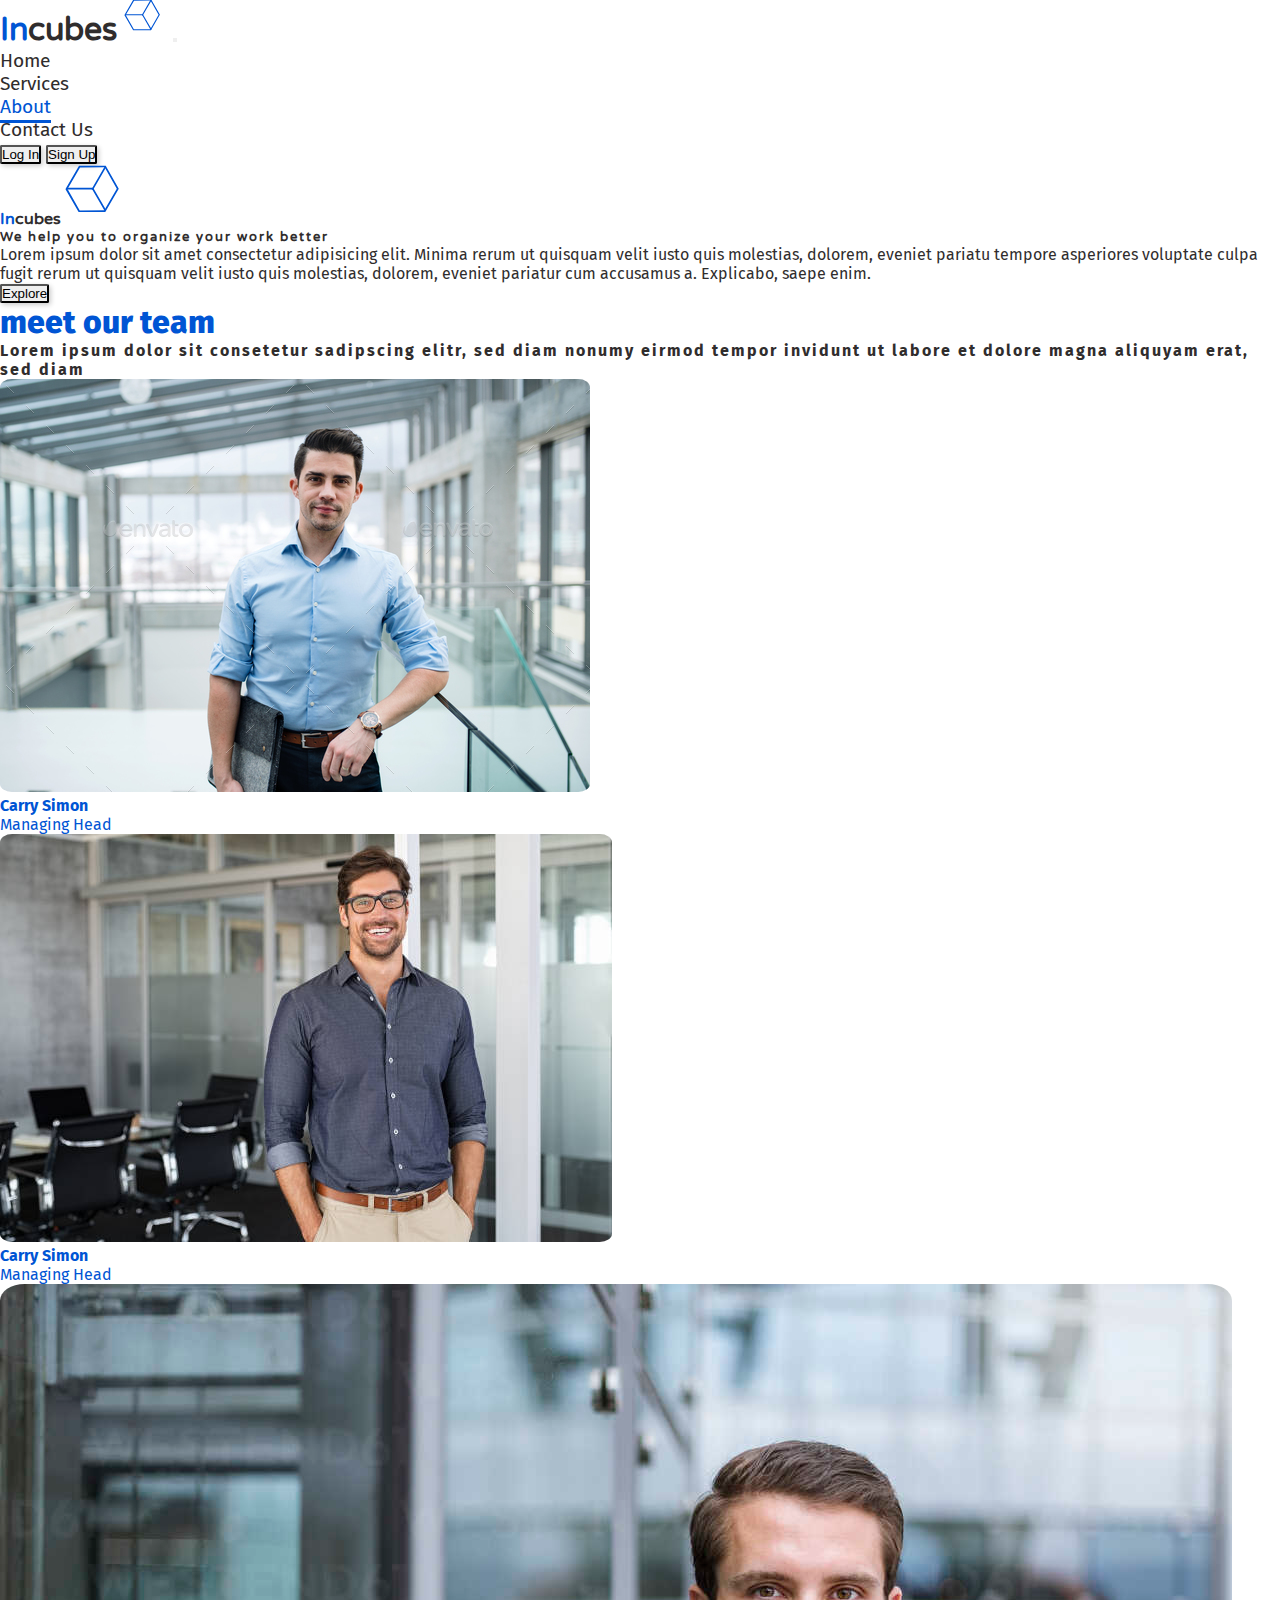
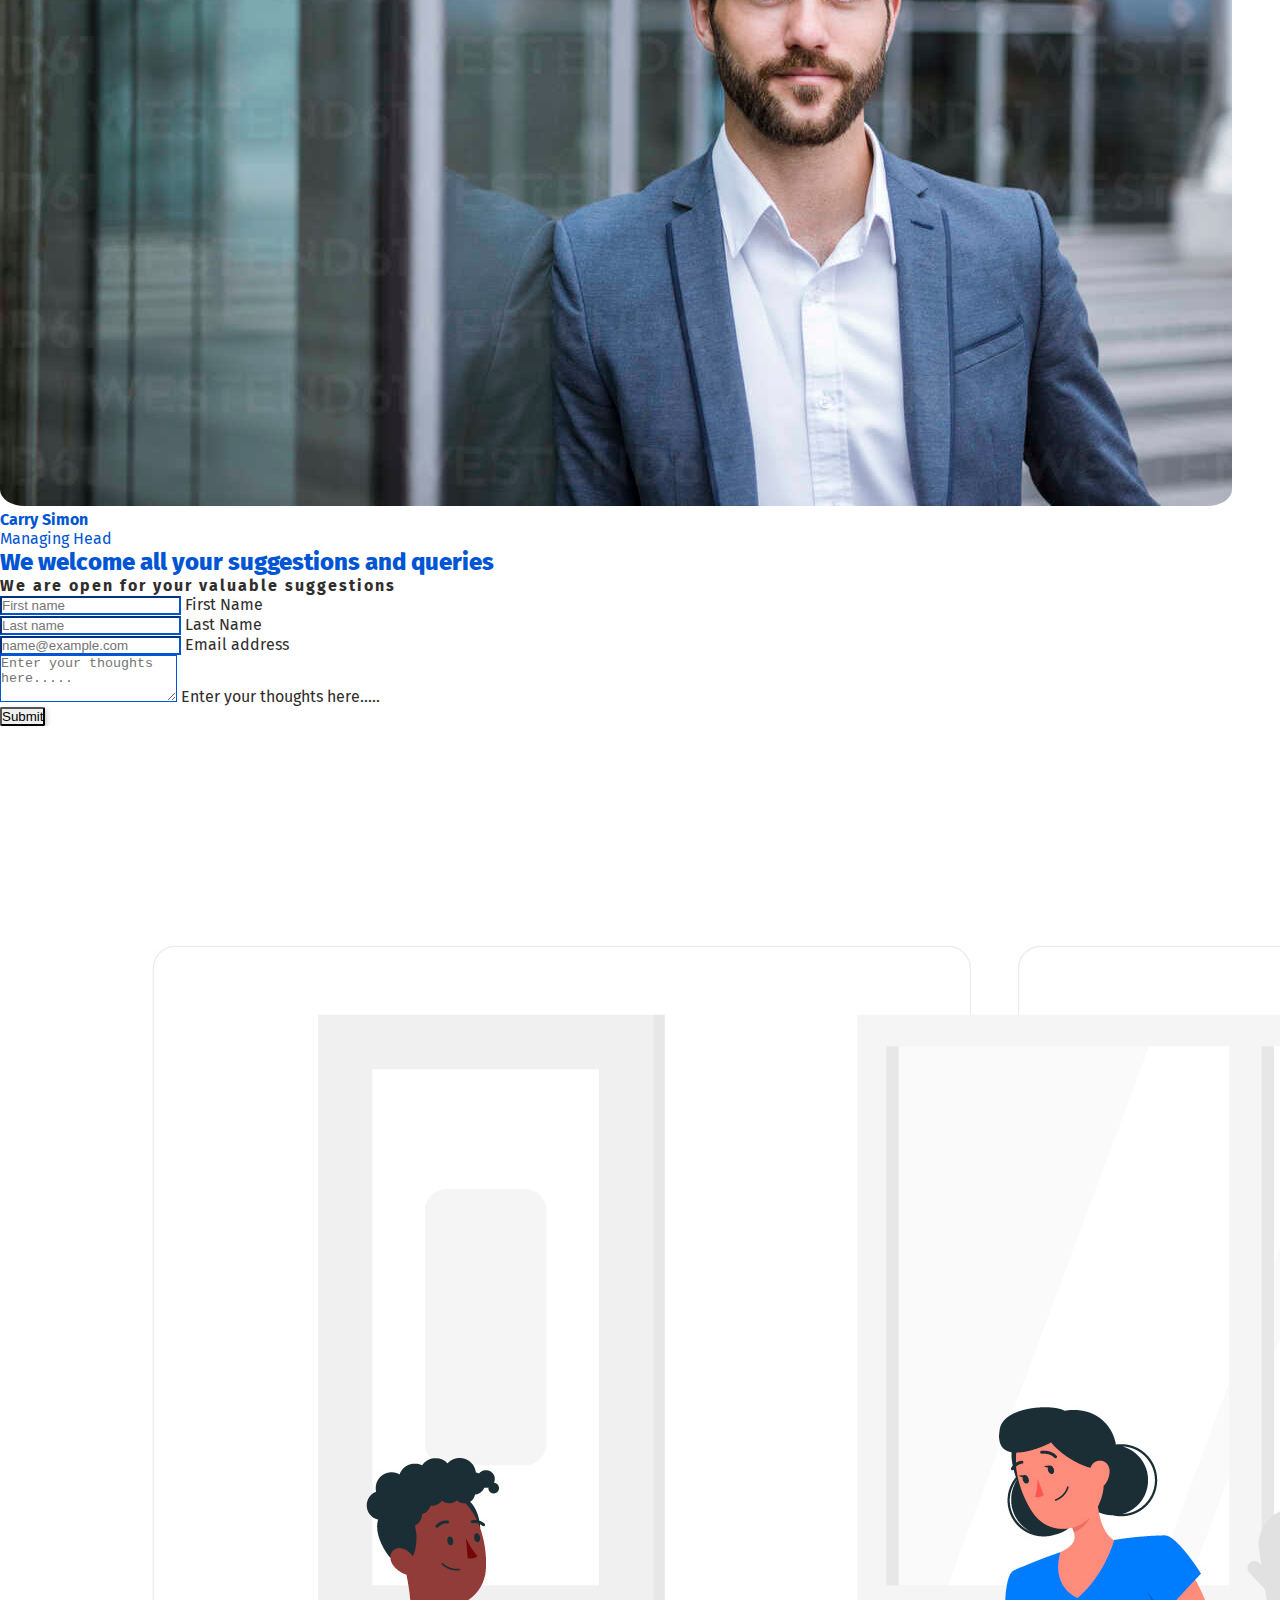
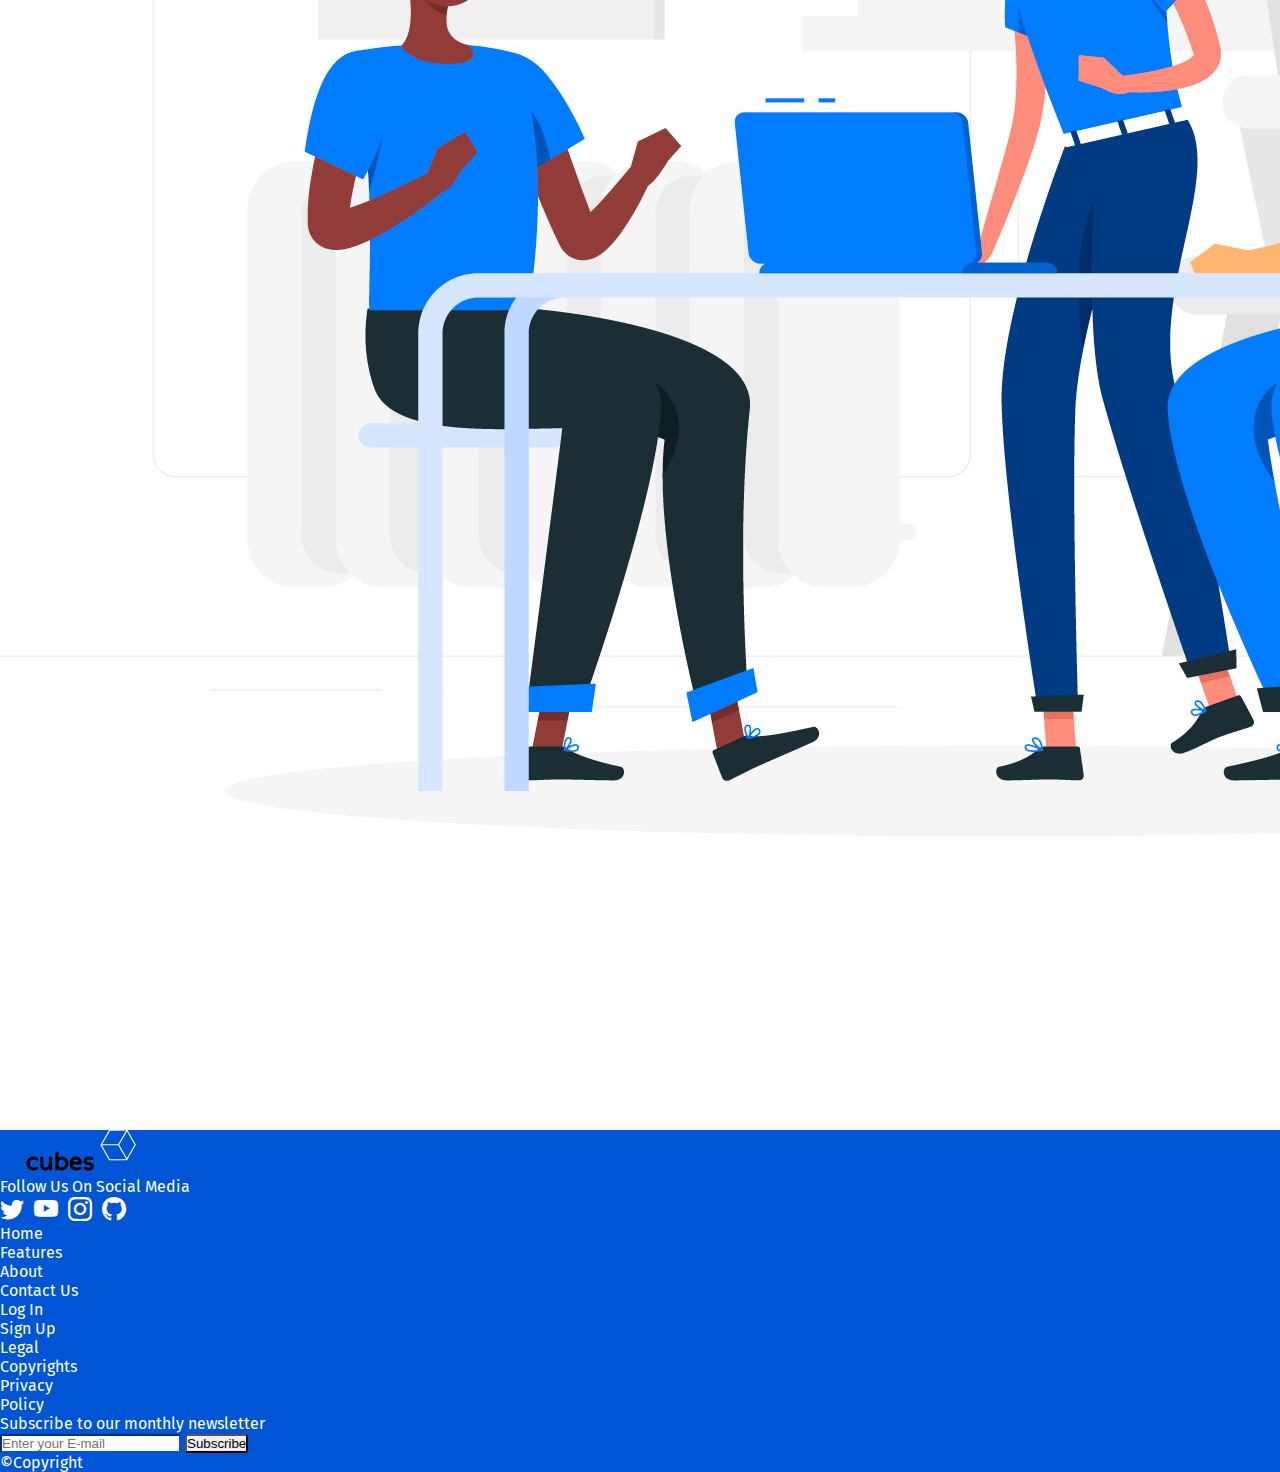
<file: about.html>
<!DOCTYPE html>
<html lang="en">

<head>
    <meta charset="UTF-8">
    <meta http-equiv="X-UA-Compatible" content="IE=edge">
    <meta name="viewport" content="width=device-width, initial-scale=1.0">
    <title>Incubes</title>
    <link rel="icon" type="image/x-icon" id="svg" href="assets/images/modcube.svg">
    <link href="https://cdn.jsdelivr.net/npm/bootstrap@5.1.3/dist/css/bootstrap.min.css" rel="stylesheet"
        integrity="sha384-1BmE4kWBq78iYhFldvKuhfTAU6auU8tT94WrHftjDbrCEXSU1oBoqyl2QvZ6jIW3" crossorigin="anonymous">
    
    <link rel="preconnect" href="https://fonts.googleapis.com">
<link rel="preconnect" href="https://fonts.gstatic.com" crossorigin>
<link href="https://fonts.googleapis.com/css2?family=Fira+Sans&family=Varela+Round&display=swap" rel="stylesheet">
<link rel="stylesheet" href="https://cdn.jsdelivr.net/npm/bootstrap-icons@1.3.0/font/bootstrap-icons.css">
<link rel="stylesheet" type="text/css" href="assets/css/style.css">

</head>

<body>
    <header>

     <!-----------------------Navbar--------------------------->

        <nav class="navbar navbar-expand-lg navbar-light pt-5 ">
        <div class="container">
          <a class="navbar-brand bold pe-3 typog" href="index.html"> <span class="blue-text">In</span>cubes <img src="assets/images/modcube.svg" alt="incubes"  class="d-inline-block align-text-top navslogo" id="svg"> </a>
          <button class="navbar-toggler" type="button" data-bs-toggle="collapse" data-bs-target="#navbarSupportedContent" aria-controls="navbarSupportedContent" aria-expanded="false" aria-label="Toggle navigation">
            <span class="navbar-toggler-icon"></span>
          </button>
          <div class="collapse navbar-collapse" id="navbarSupportedContent">
            <ul class="navbar-nav me-auto mb-2 mb-lg-0">
              <li class="nav-item">
                <a class="nav-link " aria-current="page" href="index.html">Home</a>
              </li>
              <li class="nav-item">
                <a class="nav-link"  href="services.html">Services</a>
              </li>
              <li class="nav-item">
                <a class="nav-link" id="active" href="about.html">About</a>
              </li>
              <li class="nav-item">
                <a class="nav-link" href="contact.html">Contact Us</a>
              </li>
              
            </ul>

            <a href="log.html"><button type="button" class="btn btn-outline-primary btr me-3 px-4 py-2 my-shadow mb-2">Log In</button></a>
            <a href="log.html"><button type="button" class="btn btn-primary px-4 py-2 my-shadow mb-2">Sign Up</button></a>
           
          </div>
        </div>
      </nav>


    </header>

<main>


    <div class="container text-center">
        <div class=" display-5 bold m-5 typog"> <span class="blue-text">In</span>cubes <img src="assets/images/modcube.svg" alt="incubes"  class="d-inline-block align-text-top incubelogo" id="svg">
            <h5 class="secondary-para my-3  text-muted">We help you to organize your work better</h5> </div>

        
        <p class="w-75 mx-auto">
            Lorem ipsum dolor sit amet consectetur adipisicing elit. Minima rerum ut quisquam velit iusto quis molestias, dolorem, eveniet pariatu tempore asperiores voluptate
            culpa fugit rerum ut quisquam velit iusto quis molestias, dolorem, eveniet pariatur cum
            accusamus a. Explicabo, saepe enim.
        </p>
        <a href="services.html"><button type="button" class="btn btn-primary px-4 py-2 my-shadow mt-3">Explore</button></a>
    </div>

<!--------------meet our team------------------------>

    <section class=" my-5 pt-5">
        <div class="text-center">
            <h1 class="mt-5  text-capitalize blue-text bold">meet our team</h1>
            <p class="container my-3  text-muted w-75 secondary-para ">Lorem ipsum dolor sit  consetetur sadipscing elitr, sed diam nonumy eirmod tempor invidunt ut labore et dolore magna aliquyam erat, sed diam</p>
            
        </div>

        <div class="container">
            <div class="row gy-3 gx-3 my-5">
                <div class="col-md-4 col-10 col-xxl-4 mx-auto my-card text-center blue-text px-5">
                    <figure>
                        <img src="assets/images/boss1.jpg" alt="img" class="img-fluid">
                    </figure>
                    <h4 class="mb-0">Carry Simon</h4>
                    <p> Managing Head</p>
                </div>



                <div class="col-md-4 col-10 col-xxl-4 mx-auto my-card text-center blue-text px-5">
                    <figure>
                        <img src="assets/images/boss2.jpg" alt="img" class="img-fluid">
                    </figure>
                    <h4 class="mb-0">Carry Simon</h4>
                    <p> Managing Head</p>
                </div>

                <div class="col-md-4 col-10 col-xxl-4 mx-auto my-card text-center blue-text px-5">
                    <figure>
                        <img src="assets/images/boss3.jpg" alt="img" class="img-fluid">
                    </figure>
                    <h4 class="mb-0">Carry Simon</h4>
                    <p> Managing Head</p>
                </div>

            </div>
        </div>
        </section>

        <section class="my-5">
    

            <div class="container">
                <div class="row my-5">
                    
                    <div class="col-lg-6 col-md-6 col-12 col-xxl-6 d-flex justify-content-center  flex-column">
                        <h2 class="blue-text bold">We welcome all your suggestions and queries</h2>
                        <p class="secondary-para mb-3  text-muted">We are open for your valuable suggestions</p>
                        <form>
                            <div class="d-flex flex-row ">
                                <div class=" form-floating mb-3 me-3 w-50">
                                  <input type="text" class="form-control"  id="floatingInput"  placeholder="First name" aria-label="First name" required>
                                  <label for="floatingInput">First Name</label></div>
                                  <div class=" form-floating mb-3 w-50 ">
                                    <input type="text" class="form-control"  id="floatingInput"  placeholder="Last name" aria-label="Last name" required>
                                    <label for="floatingInput"> Last Name</label></div>
                                
                              </div>
                            
                            <div class="form-floating mb-3">
                                <input type="email" class="form-control" id="floatingInput" placeholder="name@example.com" required>
                                <label for="floatingInput">Email address</label>
                              </div>
                              
                              <div class="form-floating mb-3">
                                <textarea class="form-control" id="exampleFormControlTextarea1 " rows="3" placeholder="Enter your thoughts here....." required></textarea>
                                <label for="floatingInput">Enter your thoughts here.....</label>
                        </div>
                        <div> 
                            <button type="submit" class="btn btn-primary btr me-3 px-4 py-2 my-3 my-shadow">Submit</button>
                        
                    
                
                            </div>
                            </form></div>
        
                    <div class="col-lg-6 col-md-6 col-12 col-xxl-6 ">
                        <figure>
                            <img src="assets/images/team.jpg" alt="image" class="img-fluid ">
                        </figure>
                    </div>
                
            </div>
            </div>
        
        
            </section>
</main>
<!---------------------------footer-------------------------------------->

<footer class="p-5 ">
    <div class="container-fluid">



        <div class="container ">
            <div class="row gy-3 gx-4 my-5 d-flex justify-content-between">
                <div class="col-md-3  col-sm-5 col-10 col-xxl-2 text-start mb-5">
                    <a href="index.html">
                        <div>
                            <h2 class="blue-text head1 text-white typog">In</h2>
                            <h2 class="head1 typog">cubes </h2><img src="assets/images/modecubewhite.svg" alt="logo"
                                class="navslogo" id="svg">
                        </div>
                    </a>
                    <div class="">Follow Us On Social Media</div>
                    <div><i class="bi bi-twitter  "></i><i class="bi bi-youtube  "></i><i
                            class="bi bi-instagram  "></i><i class="bi bi-github  "></i></div>
                </div>



                <div class="col-md-2  col-sm-10 col-10 col-xxl-2 ">
                    <ul>
                        <li><a href="index.html">Home</a></li>
                        <li><a href="services.html">Features</a></li>
                        <li><a href="about.html">About</a></li>
                        <li><a href="contact.html">Contact Us</a></li>
                    </ul>
                </div>



                <div class="col-md-1 col-10  col-sm-10 col-xxl-2 ">
                    <ul>
                        <li><a href="log.html">Log In</a></li>
                        <li><a href="log.html">Sign Up</a></li>

                    </ul>
                </div>



                <div class="col-md-2 col-10 col-sm-10 col-xxl-2  ">
                    <ul>
                        <li>Legal</li>
                        <li>Copyrights</li>
                        <li>Privacy</li>
                        <li>Policy</li>
                    </ul>
                </div>

                <div class="col-md-4 col-5 col-xl-3 col-sm-5 col-xxl-2 ">
                    <div class="text-start  ps-2" id="news-form">
                        <p>Subscribe to our monthly newsletter</p>
                        <input type="text" class="form-control form-control-sm mb-3"
                            placeholder="Enter your E-mail" aria-label="First name" required>
                        <button type="button" class="btn btn-outline-light btn-sm btr">Subscribe</button>

                    </div>
                </div>




            </div>

            <div class="row">
                <div class="col-md-10 col-10 col-sm-10 col-xxl-10 mx-auto text-center ">&copy;Copyright</div>
            </div>
        </div>








    </div>

</footer>

    <!------------------------Scripts------------------------->

    
    <script src="https://cdn.jsdelivr.net/npm/@popperjs/core@2.10.2/dist/umd/popper.min.js"
        integrity="sha384-7+zCNj/IqJ95wo16oMtfsKbZ9ccEh31eOz1HGyDuCQ6wgnyJNSYdrPa03rtR1zdB"
        crossorigin="anonymous"></script>
    <script src="https://cdn.jsdelivr.net/npm/bootstrap@5.1.3/dist/js/bootstrap.min.js"
        integrity="sha384-QJHtvGhmr9XOIpI6YVutG+2QOK9T+ZnN4kzFN1RtK3zEFEIsxhlmWl5/YESvpZ13"
        crossorigin="anonymous"></script>



        <script type="text/javascript">
            
        </script>
</body>

</html>
</file>
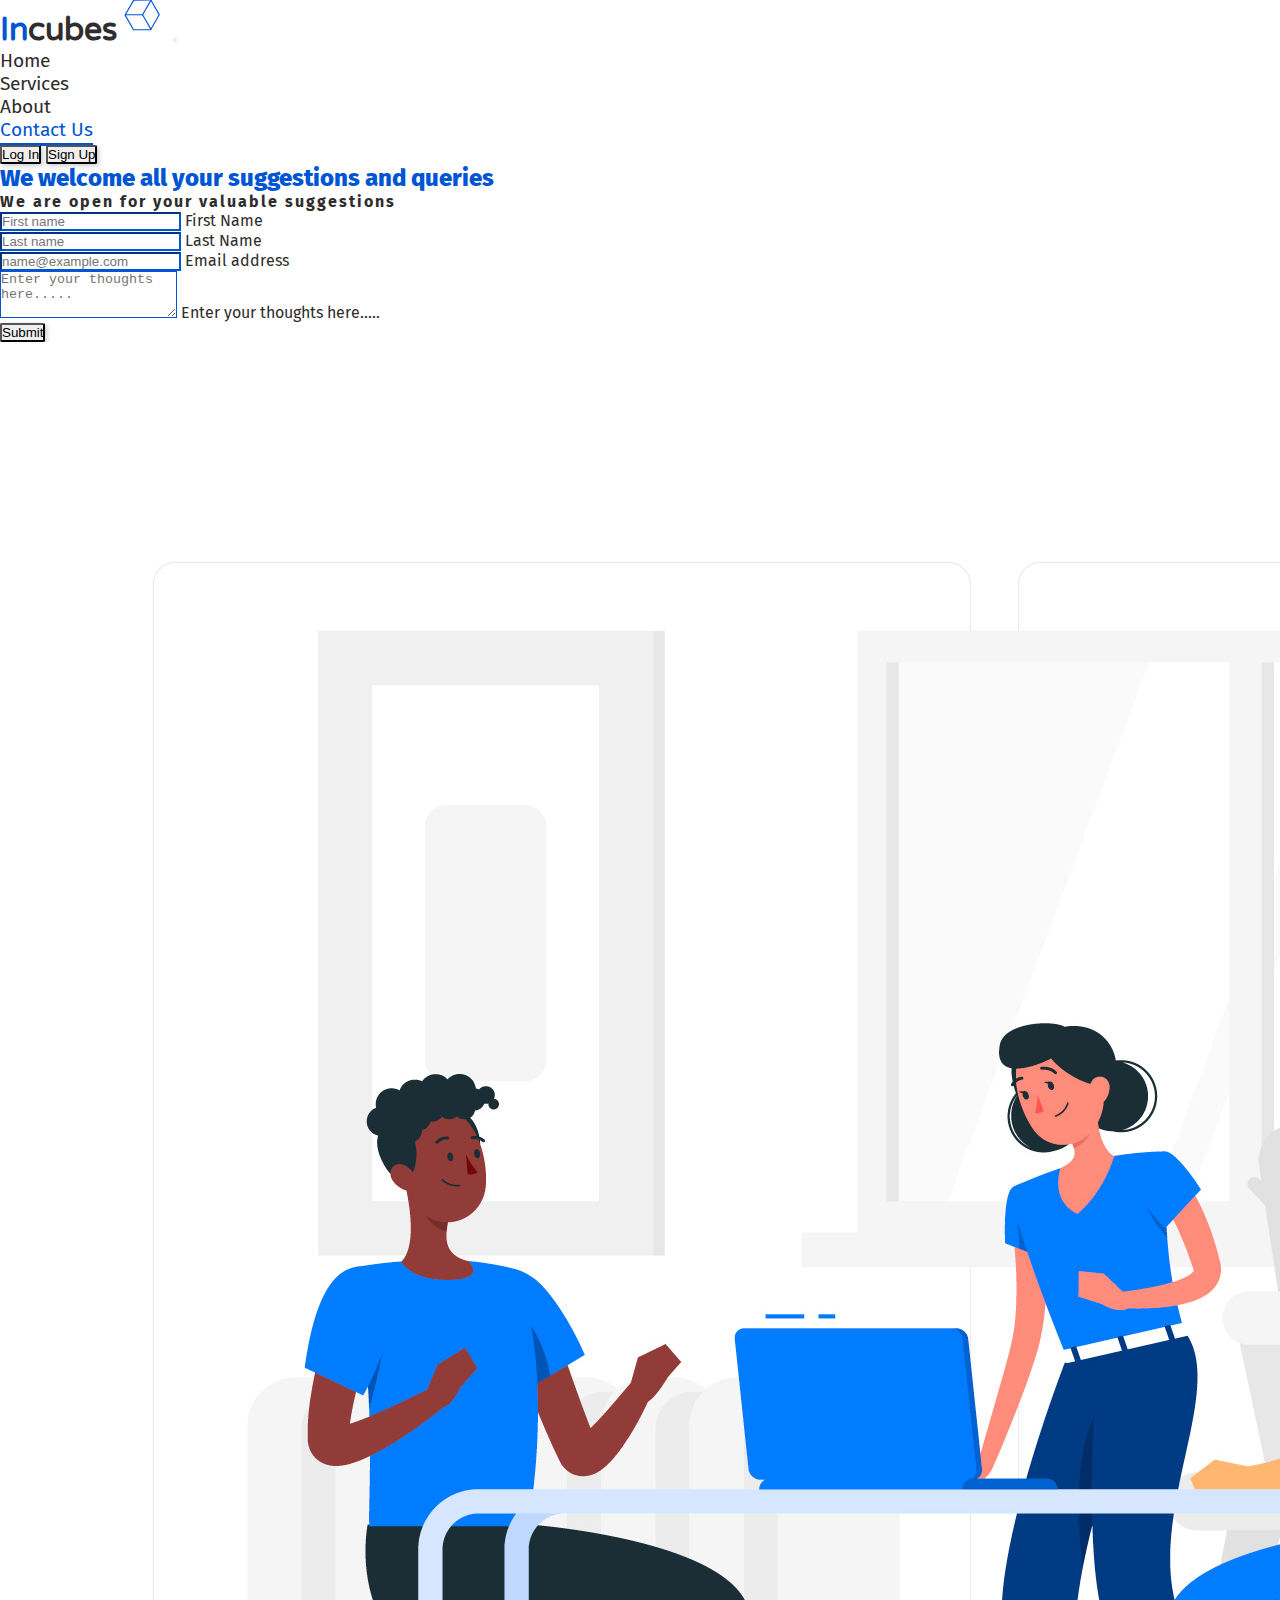
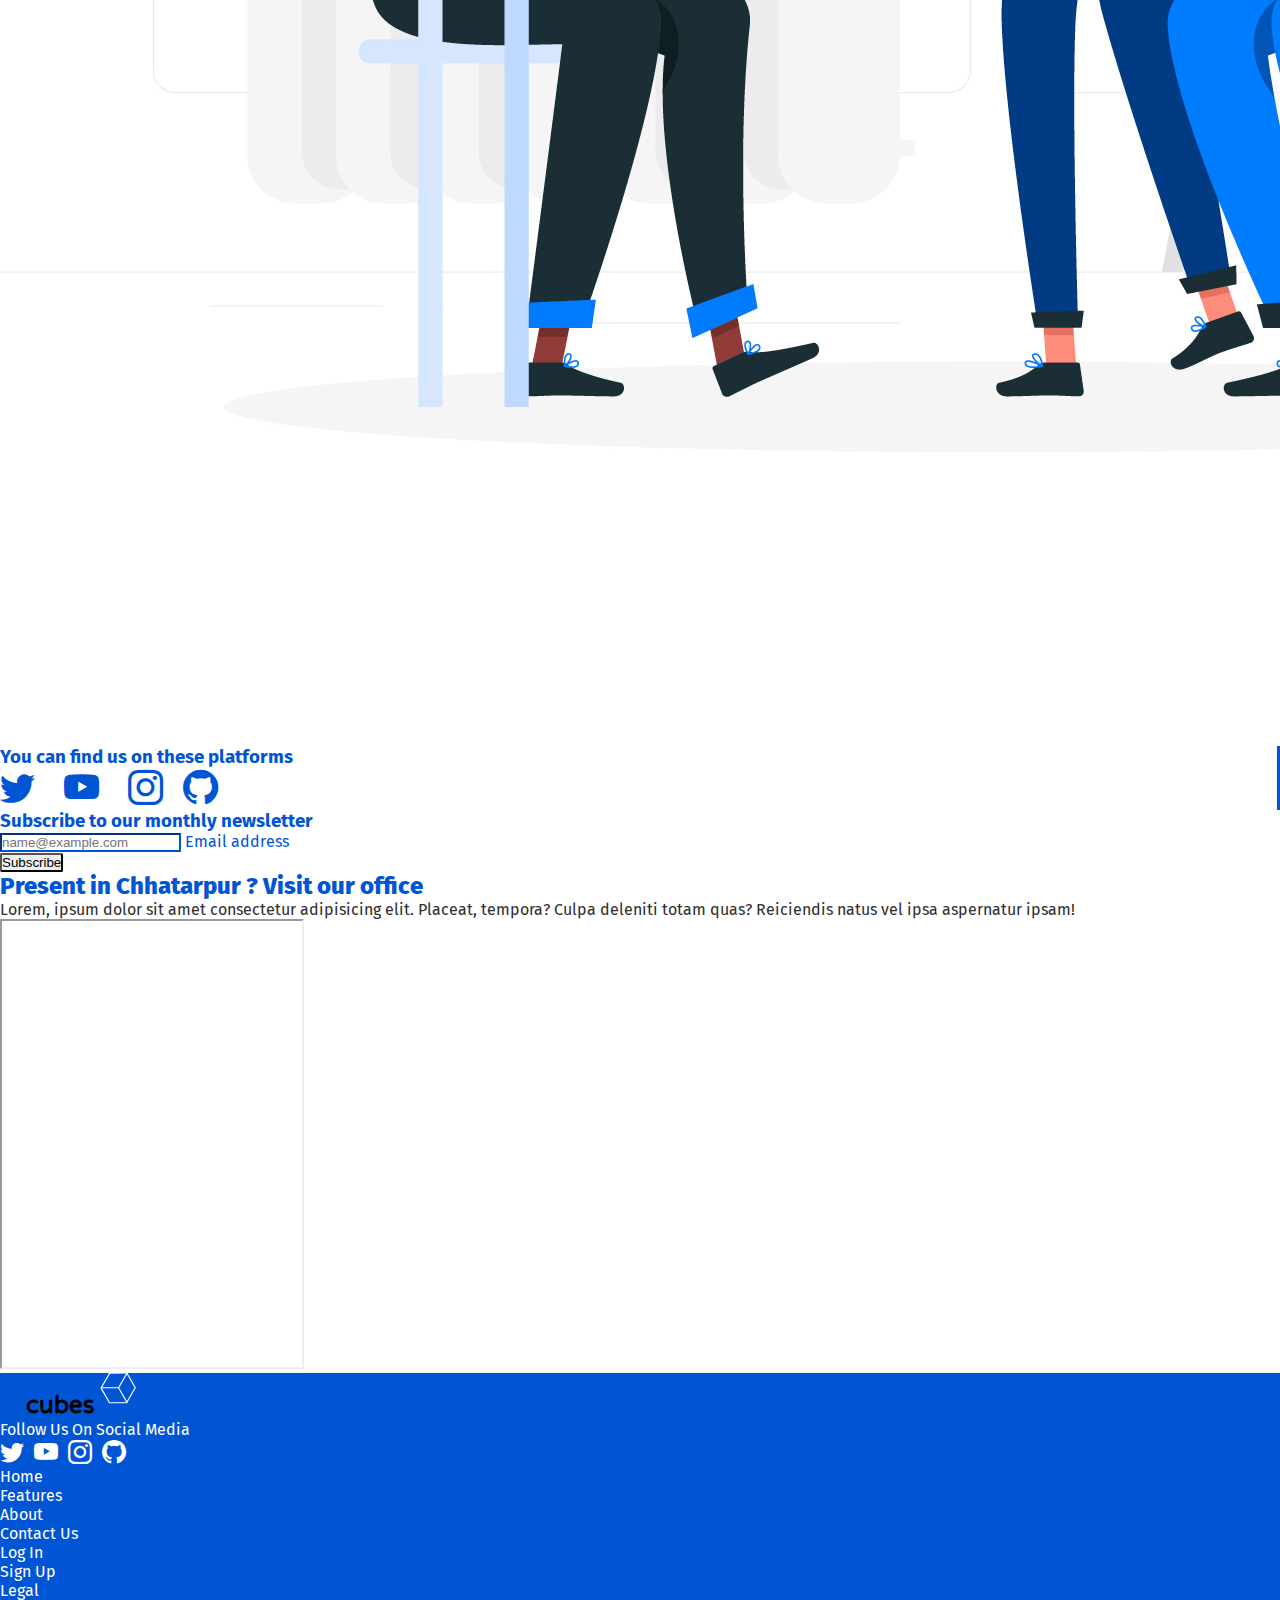
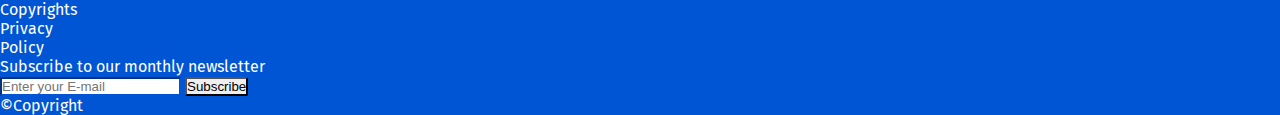
<file: contact.html>
<!DOCTYPE html>
<html lang="en">

<head>
    <meta charset="UTF-8">
    <meta http-equiv="X-UA-Compatible" content="IE=edge">
    <meta name="viewport" content="width=device-width, initial-scale=1.0">
    <title>Incubes</title>
    <link rel="icon" type="image/x-icon" id="svg" href="assets/images/modcube.svg">
    <link href="https://cdn.jsdelivr.net/npm/bootstrap@5.1.3/dist/css/bootstrap.min.css" rel="stylesheet"
        integrity="sha384-1BmE4kWBq78iYhFldvKuhfTAU6auU8tT94WrHftjDbrCEXSU1oBoqyl2QvZ6jIW3" crossorigin="anonymous">
    
    <link rel="preconnect" href="https://fonts.googleapis.com">
<link rel="preconnect" href="https://fonts.gstatic.com" crossorigin>
<link href="https://fonts.googleapis.com/css2?family=Fira+Sans&family=Varela+Round&display=swap" rel="stylesheet">
<link rel="stylesheet" href="https://cdn.jsdelivr.net/npm/bootstrap-icons@1.3.0/font/bootstrap-icons.css">
<link rel="stylesheet" type="text/css" href="assets/css/style.css">

</head>

<body>
    <header>

     <!-----------------------Navbar--------------------------->

        <nav class="navbar navbar-expand-lg navbar-light pt-5 ">
        <div class="container">
          <a class="navbar-brand bold pe-3 typog" href="index.html"> <span class="blue-text">In</span>cubes <img src="assets/images/modcube.svg" alt="incubes"  class="d-inline-block align-text-top navslogo" id="svg"> </a>
          <button class="navbar-toggler" type="button" data-bs-toggle="collapse" data-bs-target="#navbarSupportedContent" aria-controls="navbarSupportedContent" aria-expanded="false" aria-label="Toggle navigation">
            <span class="navbar-toggler-icon"></span>
          </button>
          <div class="collapse navbar-collapse" id="navbarSupportedContent">
            <ul class="navbar-nav me-auto mb-2 mb-lg-0">
              <li class="nav-item">
                <a class="nav-link " aria-current="page" href="index.html">Home</a>
              </li>
              <li class="nav-item">
                <a class="nav-link"  href="services.html">Services</a>
              </li>
              <li class="nav-item">
                <a class="nav-link" href="about.html">About</a>
              </li>
              <li class="nav-item">
                <a class="nav-link"  id="active"  href="contact.html">Contact Us</a>
              </li>
              
            </ul>

            <a href="log.html"><button type="button" class="btn btn-outline-primary btr me-3 px-4 py-2 my-shadow mb-2">Log In</button></a>
            <a href="log.html"><button type="button" class="btn btn-primary px-4 py-2 my-shadow mb-2">Sign Up</button></a>
           
          </div>
        </div>
      </nav>


    </header>

<main>

        <section class="">
    

            <div class="container">
                <div class="row">
                    
                    <div class="col-lg-6 col-md-6 col-12 col-xxl-6 d-flex justify-content-center  flex-column">
                        <h2 class="blue-text bold">We welcome all your suggestions and queries</h2>
                        <p class="secondary-para mb-3  text-muted">We are open for your valuable suggestions</p>
                        <form>
                            <div class="d-flex flex-row ">
                                <div class=" form-floating mb-3 me-3 w-50">
                                  <input type="text" class="form-control"  id="floatingInput"  placeholder="First name" aria-label="First name" required>
                                  <label for="floatingInput">First Name</label></div>
                                  <div class=" form-floating mb-3 w-50 ">
                                    <input type="text" class="form-control"  id="floatingInput"  placeholder="Last name" aria-label="Last name" required>
                                    <label for="floatingInput"> Last Name</label></div>
                                
                              </div>
                            
                            <div class="form-floating mb-3">
                                <input type="email" class="form-control" id="floatingInput" placeholder="name@example.com" required>
                                <label for="floatingInput">Email address</label>
                              </div>
                              
                              <div class="form-floating mb-3">
                                <textarea class="form-control" id="exampleFormControlTextarea1 " rows="3" placeholder="Enter your thoughts here....." required></textarea>
                                <label for="floatingInput">Enter your thoughts here.....</label>
                        </div>
                        <div> 
                            <button type="submit" class="btn btn-primary btr me-3 px-4 py-2 my-3 my-shadow">Submit</button>
                        
                    
                
                            </div>
                            </form>
                       
                
                    </div>
                
        
                    <div class="col-lg-6 col-md-6 col-12 col-xxl-6 ">
                        <figure>
                            <img src="assets/images/team.jpg" alt="image" class="img-fluid ">
                        </figure>
                    </div>
                </div>

               

            </div>
            </div>

            
        
        
            </section>
<!--------------social and newsletter------------------------>
<section class="my-3">
            <div class="container">
                <div class="row my-3 ">
                    <div class="col-lg-6 col-md-6 col-12 col-xxl-6 contact ">
                        <div class="text-start blue-text">
                            <h3>You can find us on these platforms</h3>
                            <p class=""><i class="bi bi-twitter  "> </i><i class="bi bi-youtube  "> </i><i class="bi bi-instagram  "></i><i class="bi bi-github  "></i></p>
                        </div>
                    </div>
                    <div class="col-lg-6 col-md-6 col-12 col-xxl-6 text-end d-flex justify-content-end ">

                        <div class= " blue-text ms-4 ">
                            <h3 >Subscribe to our monthly newsletter</h3>
                            <div class="form-floating mb-3 ">
                            <input type="email" class="form-control" id="floatingInput" placeholder="name@example.com" required>
                            <label for="floatingInput">Email address</label>
                          </div>
                            <button type="button" class="btn btn-primary btn-md btr " >Subscribe</button>
                            
                        </div>
                        
                    </div>

                </div>
<!--------------map------------------------>
                <div class="row my-5 ">
                    
                    <div class="col-lg-12 col-md-12 col-12 col-xxl-12 text-center  ">

                        <div >
                            <h2 class= " blue-text  bold " >Present in Chhatarpur ?  Visit our office</h2>
                            <p>Lorem, ipsum dolor sit amet consectetur adipisicing elit. Placeat, tempora? Culpa deleniti totam quas? Reiciendis natus vel ipsa aspernatur ipsam!</p>
                            
                        </div>
                        <iframe src="https://www.google.com/maps/embed?pb=!1m18!1m12!1m3!1d4315.990728057076!2d79.59281025163574!3d24.903536847255257!2m3!1f0!2f0!3f0!3m2!1i1024!2i768!4f13.1!3m3!1m2!1s0x398297c423c4ea67%3A0xc60f896e18ea63c8!2sBaburam%20Chaturvedi%20Stadium!5e0!3m2!1sen!2sin!4v1645446579340!5m2!1sen!2sin" class="map my-3"   allowfullscreen="" loading="lazy"></iframe>
                        
                    </div>

                </div>

                



                
            </div>
        </section>
</main>
<!---------------------------footer-------------------------------------->

<footer class="p-5 ">
    <div class="container-fluid">



        <div class="container ">
            <div class="row gy-3 gx-4 my-5 d-flex justify-content-between">
                <div class="col-md-3  col-sm-5 col-10 col-xxl-2 text-start mb-5">
                    <a href="index.html">
                        <div>
                            <h2 class="blue-text head1 text-white typog">In</h2>
                            <h2 class="head1 typog">cubes </h2><img src="assets/images/modecubewhite.svg" alt="logo"
                                class="navslogo" id="svg">
                        </div>
                    </a>
                    <div class="">Follow Us On Social Media</div>
                    <div><i class="bi bi-twitter  "></i><i class="bi bi-youtube  "></i><i
                            class="bi bi-instagram  "></i><i class="bi bi-github  "></i></div>
                </div>



                <div class="col-md-2  col-sm-10 col-10 col-xxl-2 ">
                    <ul>
                        <li><a href="index.html">Home</a></li>
                        <li><a href="services.html">Features</a></li>
                        <li><a href="about.html">About</a></li>
                        <li><a href="contact.html">Contact Us</a></li>
                    </ul>
                </div>



                <div class="col-md-1 col-10  col-sm-10 col-xxl-2 ">
                    <ul>
                        <li><a href="log.html">Log In</a></li>
                        <li><a href="log.html">Sign Up</a></li>

                    </ul>
                </div>



                <div class="col-md-2 col-10 col-sm-10 col-xxl-2  ">
                    <ul>
                        <li>Legal</li>
                        <li>Copyrights</li>
                        <li>Privacy</li>
                        <li>Policy</li>
                    </ul>
                </div>

                <div class="col-md-4 col-5 col-xl-3 col-sm-5 col-xxl-2 ">
                    <div class="text-start  ps-2" id="news-form">
                        <p>Subscribe to our monthly newsletter</p>
                        <input type="text" class="form-control form-control-sm mb-3"
                            placeholder="Enter your E-mail" aria-label="First name" required>
                        <button type="button" class="btn btn-outline-light btn-sm btr">Subscribe</button>

                    </div>
                </div>




            </div>

            <div class="row">
                <div class="col-md-10 col-10 col-sm-10 col-xxl-10 mx-auto text-center ">&copy;Copyright</div>
            </div>
        </div>








    </div>

</footer>

    <!------------------------Scripts------------------------->

    
    <script src="https://cdn.jsdelivr.net/npm/@popperjs/core@2.10.2/dist/umd/popper.min.js"
        integrity="sha384-7+zCNj/IqJ95wo16oMtfsKbZ9ccEh31eOz1HGyDuCQ6wgnyJNSYdrPa03rtR1zdB"
        crossorigin="anonymous"></script>
    <script src="https://cdn.jsdelivr.net/npm/bootstrap@5.1.3/dist/js/bootstrap.min.js"
        integrity="sha384-QJHtvGhmr9XOIpI6YVutG+2QOK9T+ZnN4kzFN1RtK3zEFEIsxhlmWl5/YESvpZ13"
        crossorigin="anonymous"></script>



        <script type="text/javascript">
            
        </script>
</body>

</html>
</file>
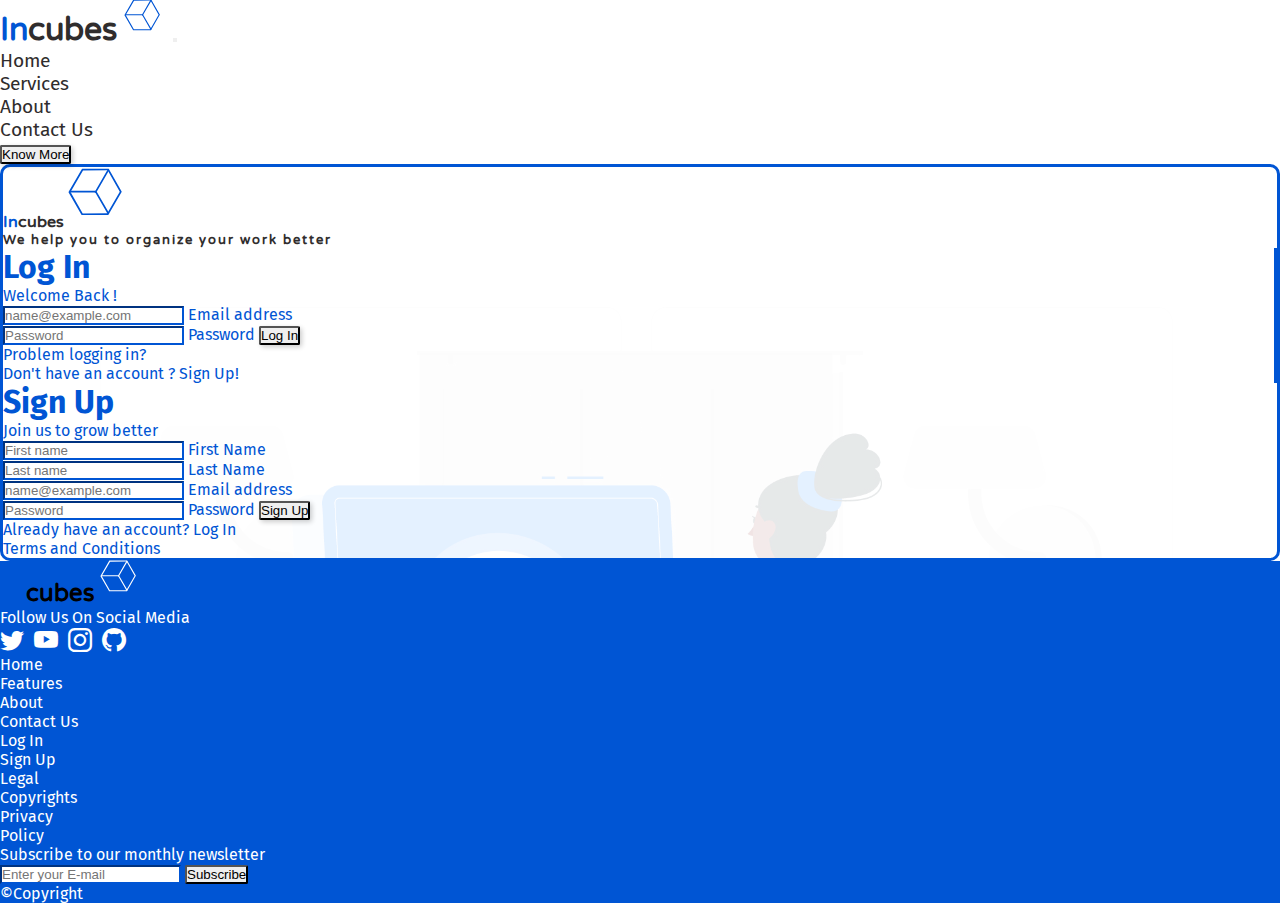
<file: log.html>
<!DOCTYPE html>
<html lang="en">

<head>
    <meta charset="UTF-8">
    <meta http-equiv="X-UA-Compatible" content="IE=edge">
    <meta name="viewport" content="width=device-width, initial-scale=1.0">
    <title>Incubes</title>
    <link rel="icon" type="image/x-icon" id="svg" href="assets/images/modcube.svg">
    <link href="https://cdn.jsdelivr.net/npm/bootstrap@5.1.3/dist/css/bootstrap.min.css" rel="stylesheet"
        integrity="sha384-1BmE4kWBq78iYhFldvKuhfTAU6auU8tT94WrHftjDbrCEXSU1oBoqyl2QvZ6jIW3" crossorigin="anonymous">
    
    <link rel="preconnect" href="https://fonts.googleapis.com">
<link rel="preconnect" href="https://fonts.gstatic.com" crossorigin>
<link href="https://fonts.googleapis.com/css2?family=Fira+Sans&family=Varela+Round&display=swap" rel="stylesheet">
<link rel="stylesheet" href="https://cdn.jsdelivr.net/npm/bootstrap-icons@1.3.0/font/bootstrap-icons.css">
<link rel="stylesheet" type="text/css" href="assets/css/style.css">

</head>

<body>
    <header>

     <!-----------------------Navbar--------------------------->

        <nav class="navbar navbar-expand-lg navbar-light pt-5 ">
        <div class="container">
          <a class="navbar-brand bold pe-3 typog" href="index.html"> <span class="blue-text">In</span>cubes <img src="assets/images/modcube.svg" alt="incubes"  class="d-inline-block align-text-top navslogo" id="svg"> </a>
          <button class="navbar-toggler" type="button" data-bs-toggle="collapse" data-bs-target="#navbarSupportedContent" aria-controls="navbarSupportedContent" aria-expanded="false" aria-label="Toggle navigation">
            <span class="navbar-toggler-icon"></span>
          </button>
          <div class="collapse navbar-collapse" id="navbarSupportedContent">
            <ul class="navbar-nav me-auto mb-2 mb-lg-0">
              <li class="nav-item">
                <a class="nav-link " aria-current="page" href="index.html">Home</a>
              </li>
              <li class="nav-item">
                <a class="nav-link"  href="services.html">Services</a>
              </li>
              <li class="nav-item">
                <a class="nav-link" href="about.html">About</a>
              </li>
              <li class="nav-item">
                <a class="nav-link"   href="contact.html">Contact Us</a>
              </li>
              
            </ul>

            <a href="services.html"><button type="button" class="btn btn-outline-primary btr me-3 px-4 py-2 my-shadow">Know More</button></a>
            
           
          </div>
        </div>
      </nav>


    </header>

<main>
  <!---------------log-screen----------------------->
       <div class="container  text-center ">
        <div class="log-screen my-5 p-5 backimg">
            <div class=" display-5 bold m-5 typog mx-auto"> <span class="blue-text">In</span>cubes <img src="assets/images/modcube.svg" alt="incubes"  class="d-inline-block align-text-top incubelogo" id="svg">
                <h5 class="secondary-para my-3  text-muted ">We help you to organize your work better</h5> </div>
        <div class="row gy-3 gx-3 my-5">
            
                <div class="col-md-6 col-10 col-xxl-6 mx-auto text-center blue-text px-5 contact ">
                <div>
                    <h1>Log In</h1>
                    <p>Welcome Back !</p>
                    <form>
                    <div class="form-floating mb-3">
                        <input type="email" class="form-control" id="floatingInput" placeholder="name@example.com" required>
                        <label for="floatingInput">Email address</label>
                      </div>
                      <div class="form-floating">
                        <input type="password" class="form-control" id="floatingPassword" placeholder="Password" required>
                        <label for="floatingPassword">Password</label>
                        <button type="Submit" class="btn btn-primary btr me-3 px-4 py-2 my-3 my-shadow">Log In</button>
                      </div>
                      <p>Problem logging in?</p>
                      <p>Don't have an account ? Sign Up!</p>
                    </form>
                </div>

                </div>








                <div class="col-md-6 col-10 col-xxl-6 mx-auto text-center blue-text px-5">
                <div>
                    <h1>Sign Up</h1>
                    <p>Join us to grow better</p>
                    <form>
                    <div class="d-flex flex-row ">
                        <div class=" form-floating mb-3 me-3 w-50">
                          <input type="text" class="form-control"  id="floatingInput"  placeholder="First name" aria-label="First name" required>
                          <label for="floatingInput">First Name</label></div>
                          <div class=" form-floating mb-3 w-50 ">
                            <input type="text" class="form-control"  id="floatingInput"  placeholder="Last name" aria-label="Last name" required>
                            <label for="floatingInput"> Last Name</label></div>
                        
                      </div>
                    
                    <div class="form-floating mb-3">
                        <input type="email" class="form-control" id="floatingInput" placeholder="name@example.com" required>
                        <label for="floatingInput">Email address</label>
                      </div>
                      <div class="form-floating">
                        <input type="password" class="form-control" id="floatingPassword" placeholder="Password" required>
                        <label for="floatingPassword">Password</label>
                        <button type="Submit" class="btn btn-primary btr me-3 px-4 py-2 my-3 my-shadow">Sign Up</button>
                      </div>
                      <p>Already have an account? Log In </p>
                      <p>Terms and Conditions</p>
                    </form>
                </div>

                </div>


                </div>
                </div>
       </div>
</main>
<!---------------------------footer-------------------------------------->

<footer class="p-5 ">
  <div class="container-fluid">



      <div class="container ">
          <div class="row gy-3 gx-4 my-5 d-flex justify-content-between">
              <div class="col-md-3  col-sm-5 col-10 col-xxl-2 text-start mb-5">
                  <a href="index.html">
                      <div>
                          <h2 class="blue-text head1 text-white typog">In</h2>
                          <h2 class="head1 typog">cubes </h2><img src="assets/images/modecubewhite.svg" alt="logo"
                              class="navslogo" id="svg">
                      </div>
                  </a>
                  <div class="">Follow Us On Social Media</div>
                  <div><i class="bi bi-twitter  "></i><i class="bi bi-youtube  "></i><i
                          class="bi bi-instagram  "></i><i class="bi bi-github  "></i></div>
              </div>



              <div class="col-md-2  col-sm-10 col-10 col-xxl-2 ">
                  <ul>
                      <li><a href="index.html">Home</a></li>
                      <li><a href="services.html">Features</a></li>
                      <li><a href="about.html">About</a></li>
                      <li><a href="contact.html">Contact Us</a></li>
                  </ul>
              </div>



              <div class="col-md-1 col-10  col-sm-10 col-xxl-2 ">
                  <ul>
                      <li><a href="log.html">Log In</a></li>
                      <li><a href="log.html">Sign Up</a></li>

                  </ul>
              </div>



              <div class="col-md-2 col-10 col-sm-10 col-xxl-2  ">
                  <ul>
                      <li>Legal</li>
                      <li>Copyrights</li>
                      <li>Privacy</li>
                      <li>Policy</li>
                  </ul>
              </div>

              <div class="col-md-4 col-5 col-xl-3 col-sm-5 col-xxl-2 ">
                  <div class="text-start  ps-2" id="news-form">
                      <p>Subscribe to our monthly newsletter</p>
                      <input type="text" class="form-control form-control-sm mb-3"
                          placeholder="Enter your E-mail" aria-label="First name" required>
                      <button type="button" class="btn btn-outline-light btn-sm btr">Subscribe</button>

                  </div>
              </div>




          </div>

          <div class="row">
              <div class="col-md-10 col-10 col-sm-10 col-xxl-10 mx-auto text-center ">&copy;Copyright</div>
          </div>
      </div>








  </div>

</footer>


    <!------------------------Scripts------------------------->

    
    <script src="https://cdn.jsdelivr.net/npm/@popperjs/core@2.10.2/dist/umd/popper.min.js"
        integrity="sha384-7+zCNj/IqJ95wo16oMtfsKbZ9ccEh31eOz1HGyDuCQ6wgnyJNSYdrPa03rtR1zdB"
        crossorigin="anonymous"></script>
    <script src="https://cdn.jsdelivr.net/npm/bootstrap@5.1.3/dist/js/bootstrap.min.js"
        integrity="sha384-QJHtvGhmr9XOIpI6YVutG+2QOK9T+ZnN4kzFN1RtK3zEFEIsxhlmWl5/YESvpZ13"
        crossorigin="anonymous"></script>



        <script type="text/javascript">
            
        </script>
</body>

</html>
</file>
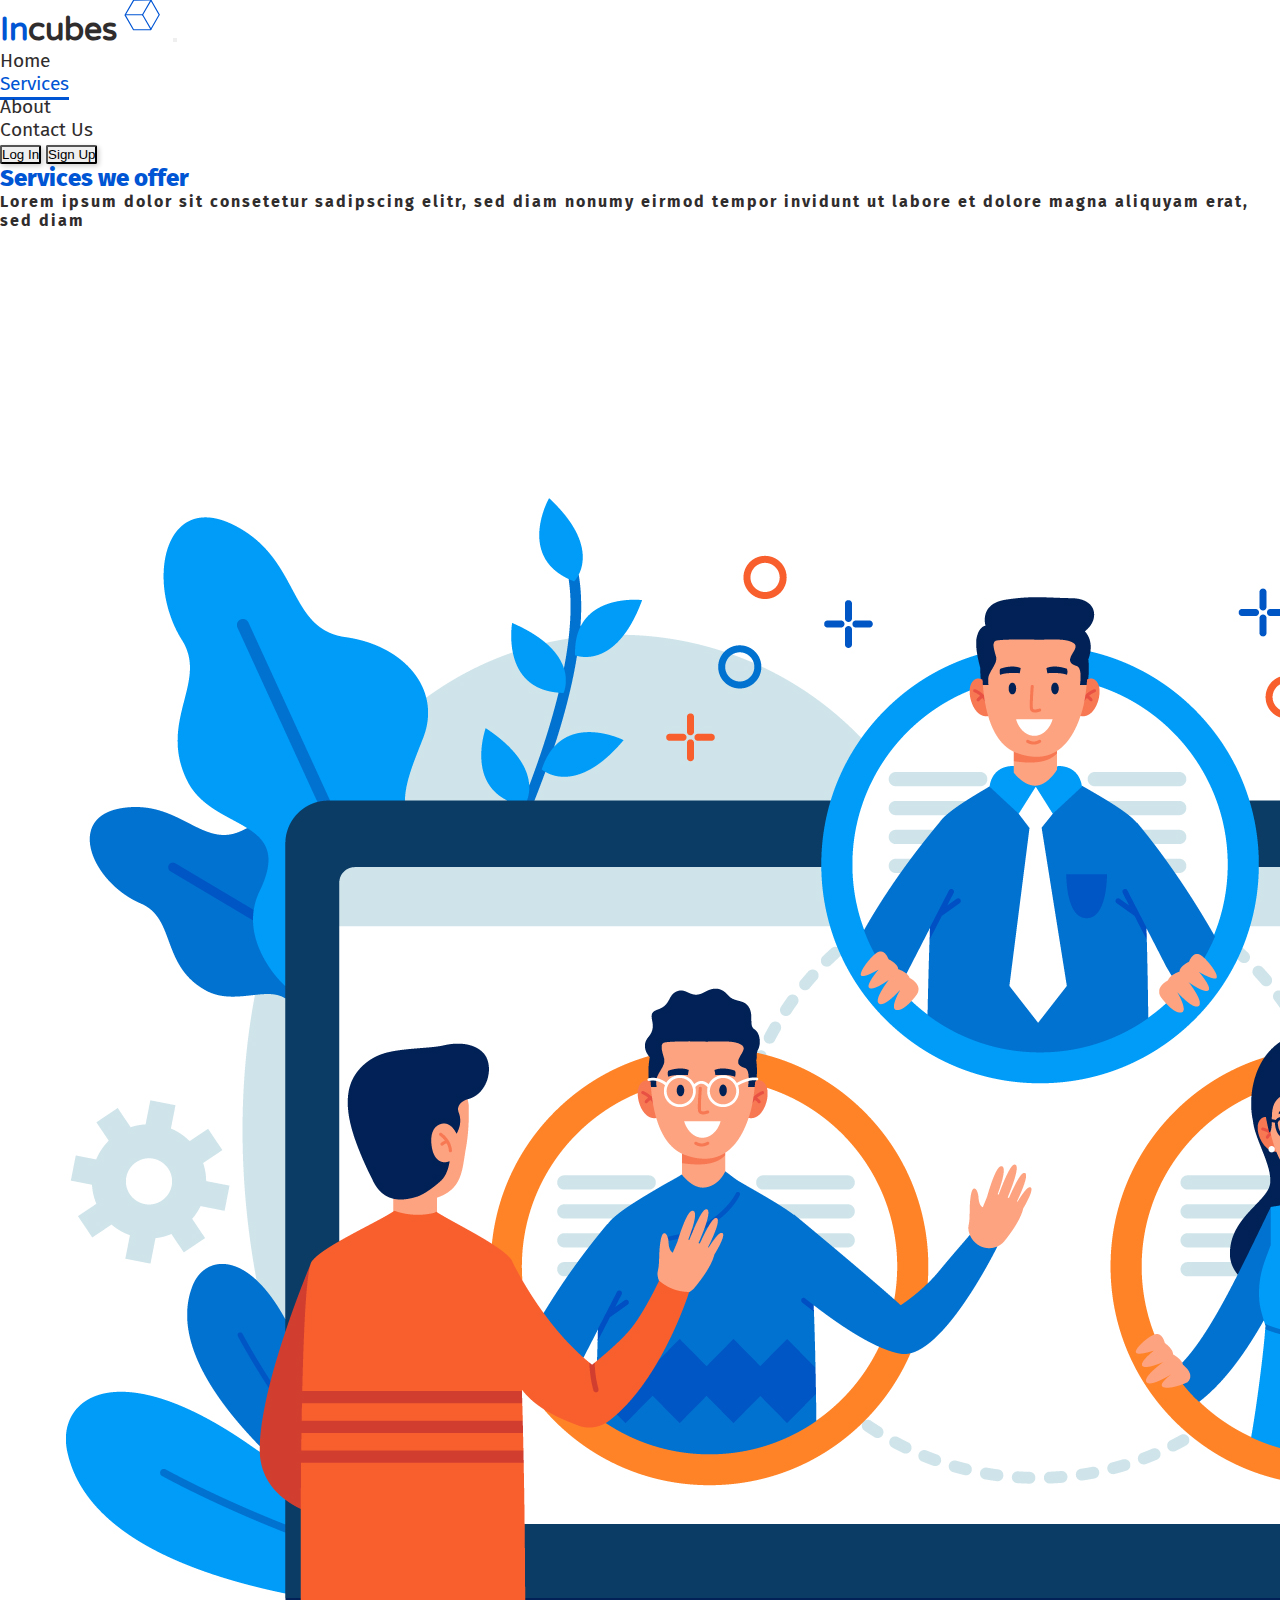
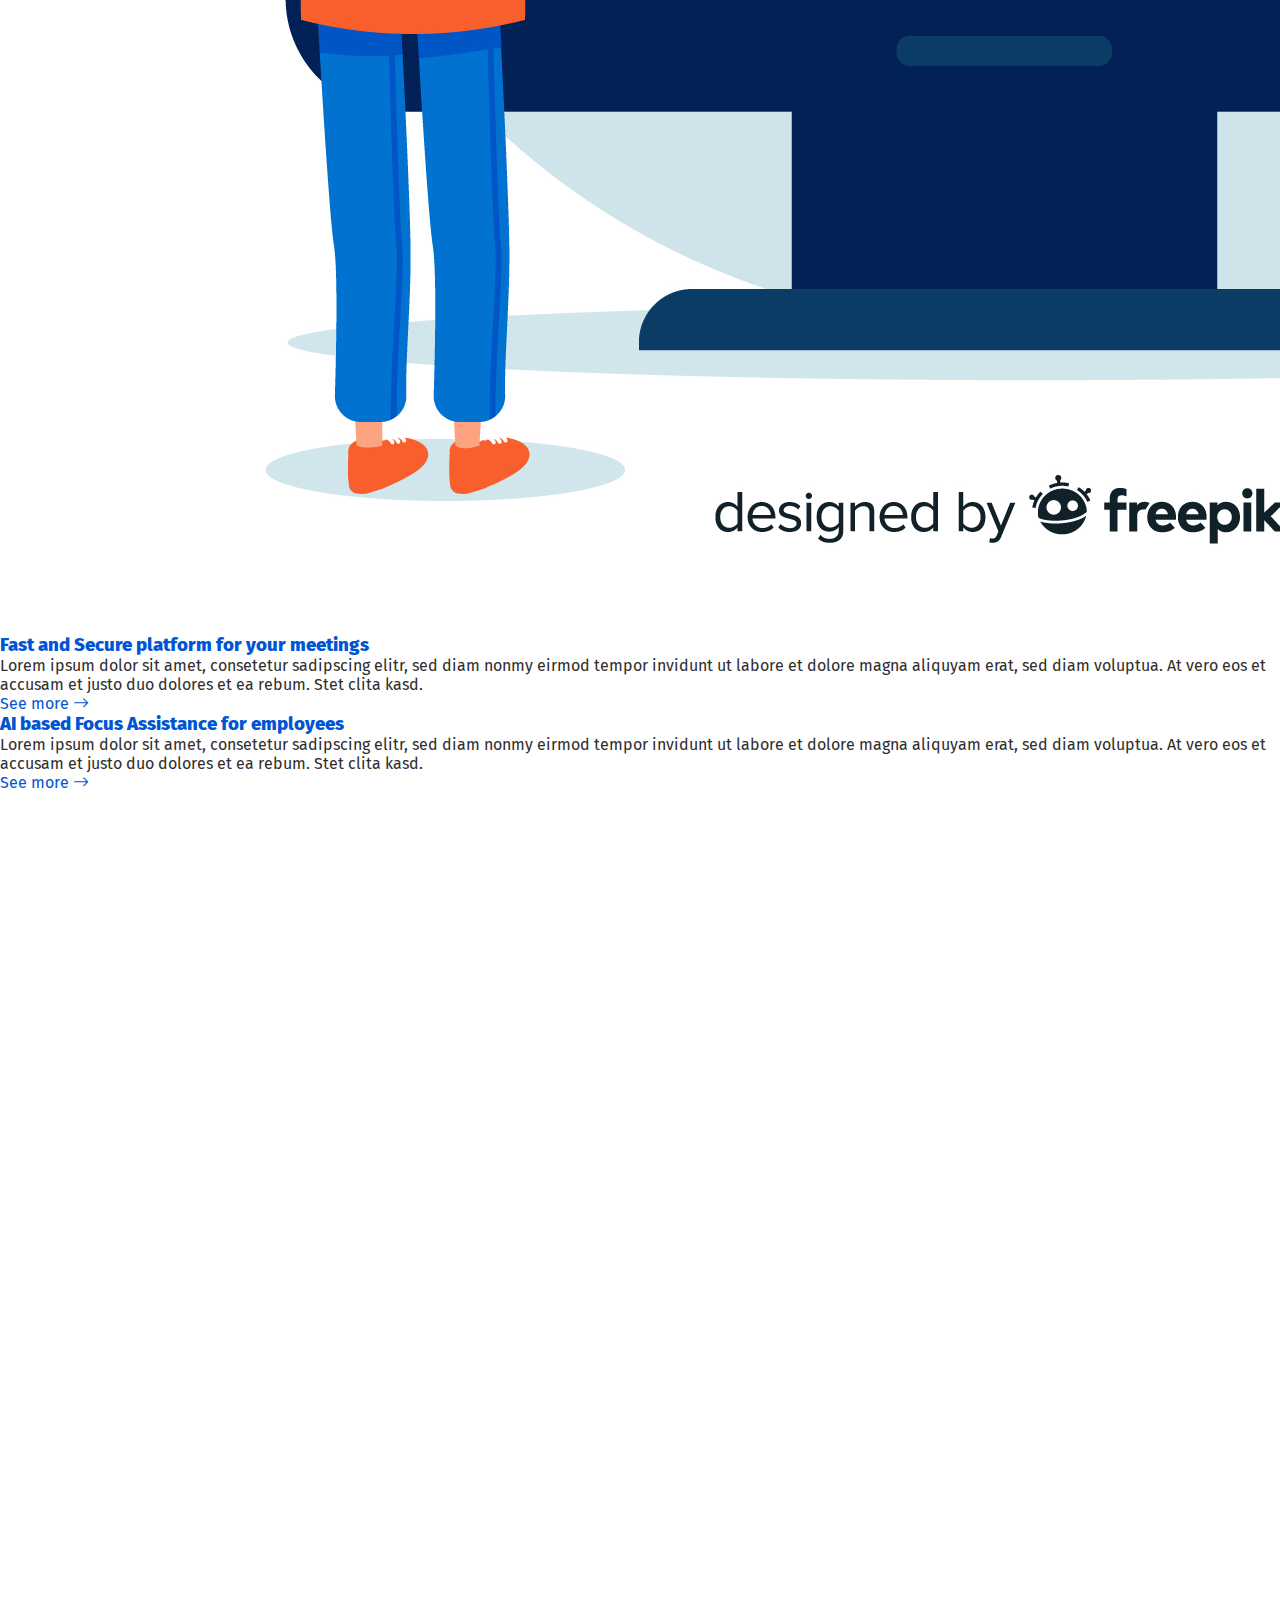
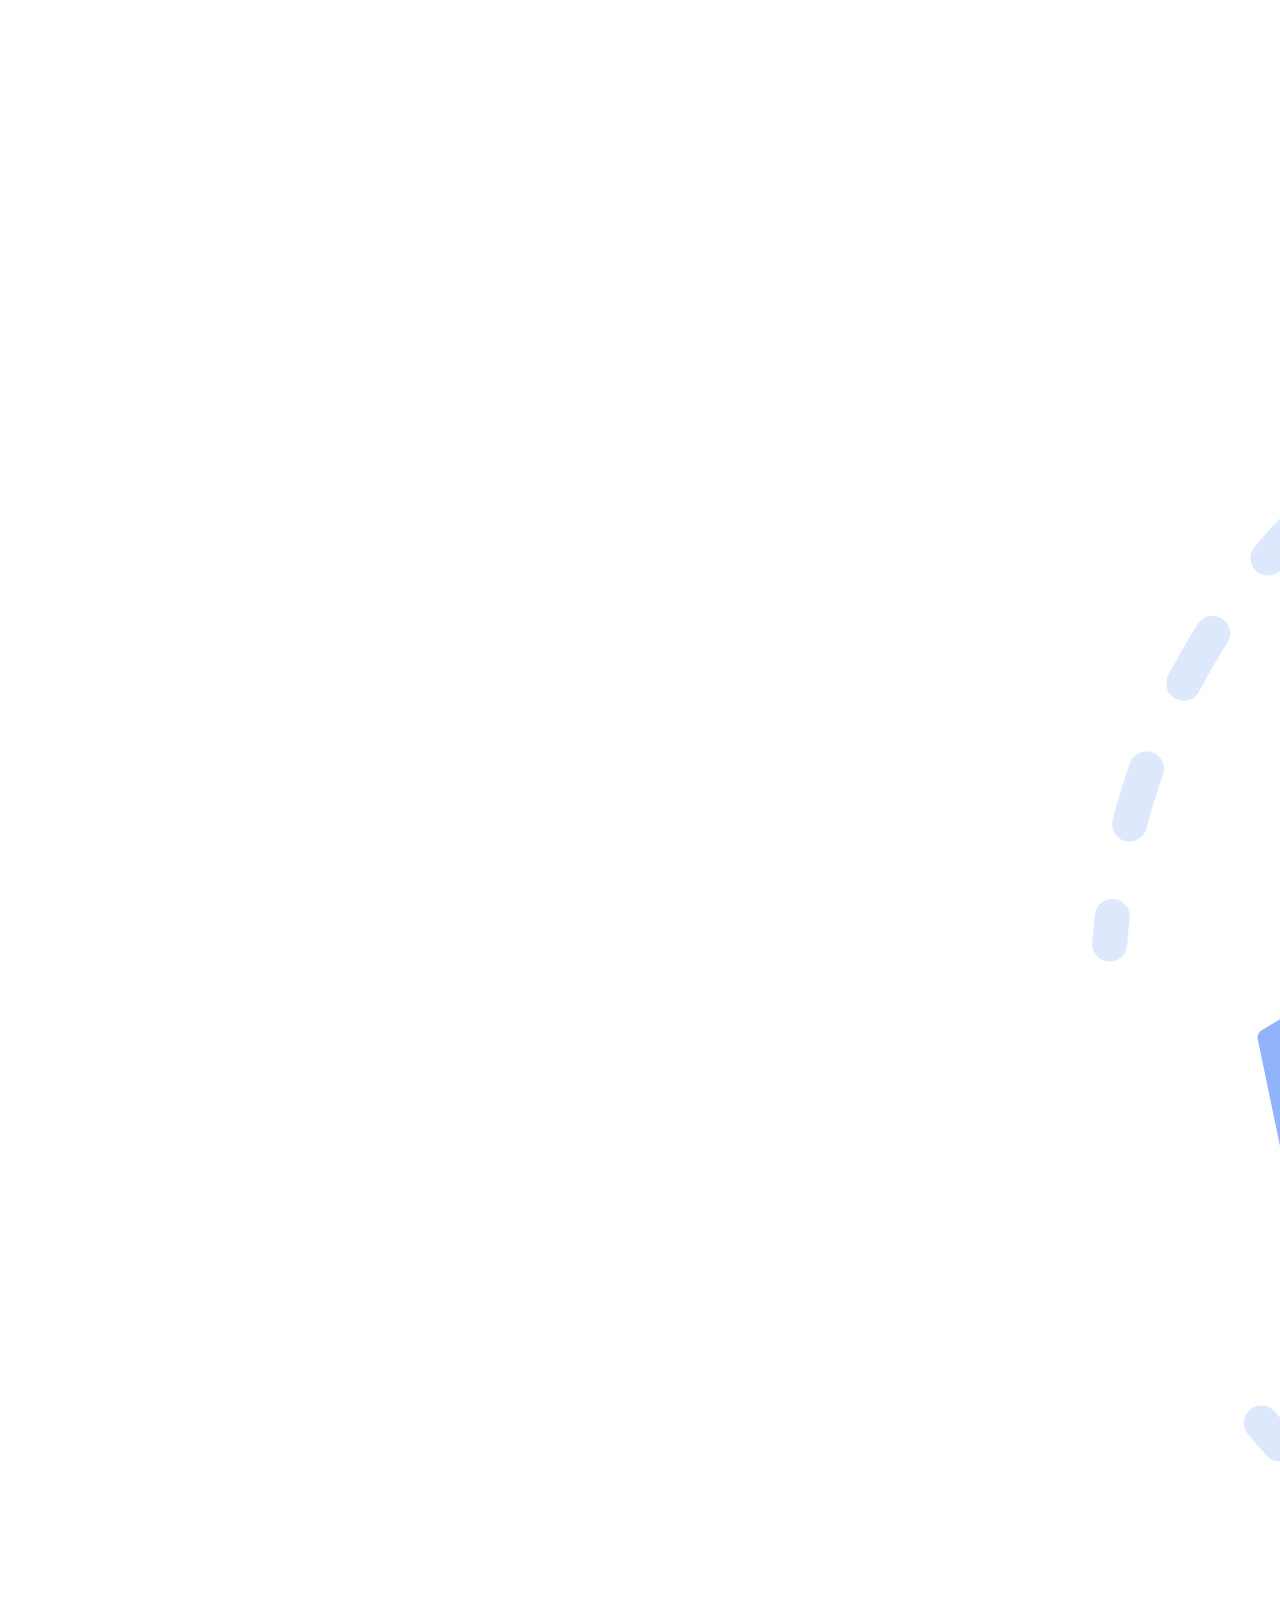
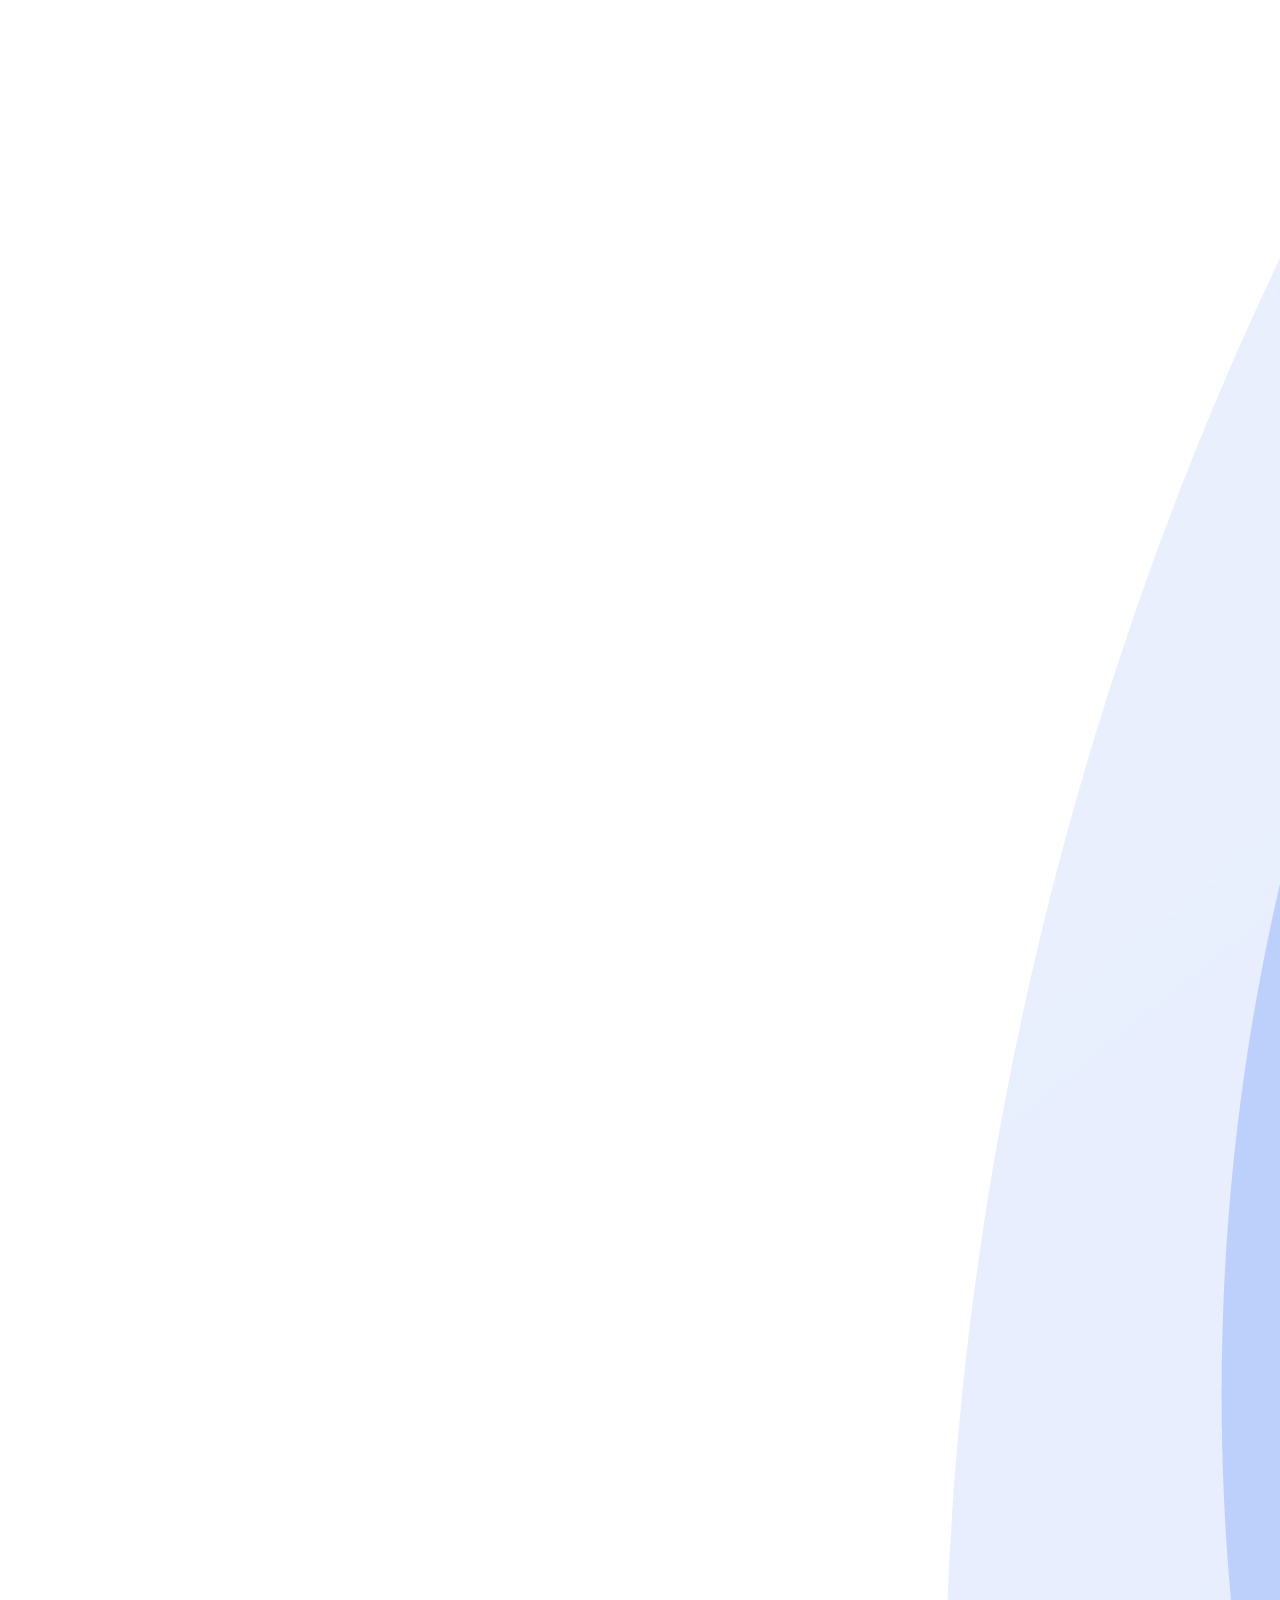
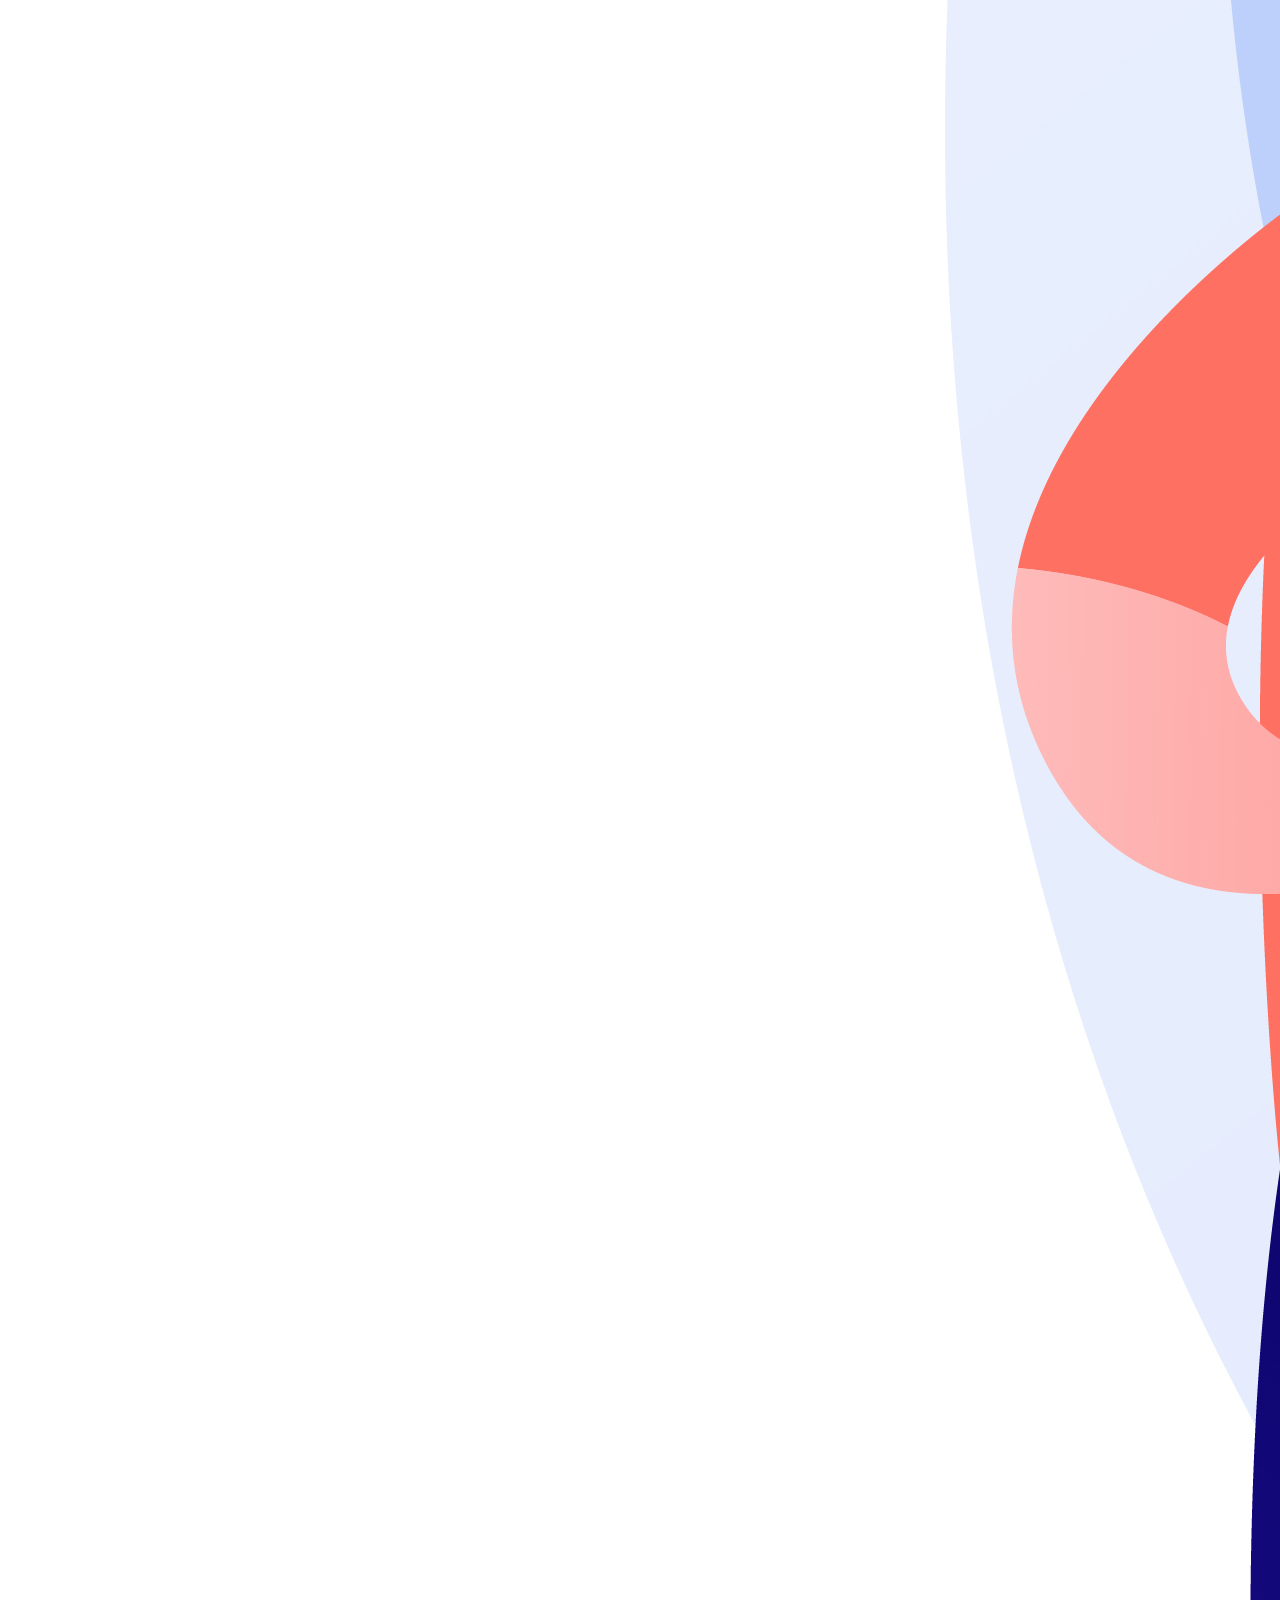
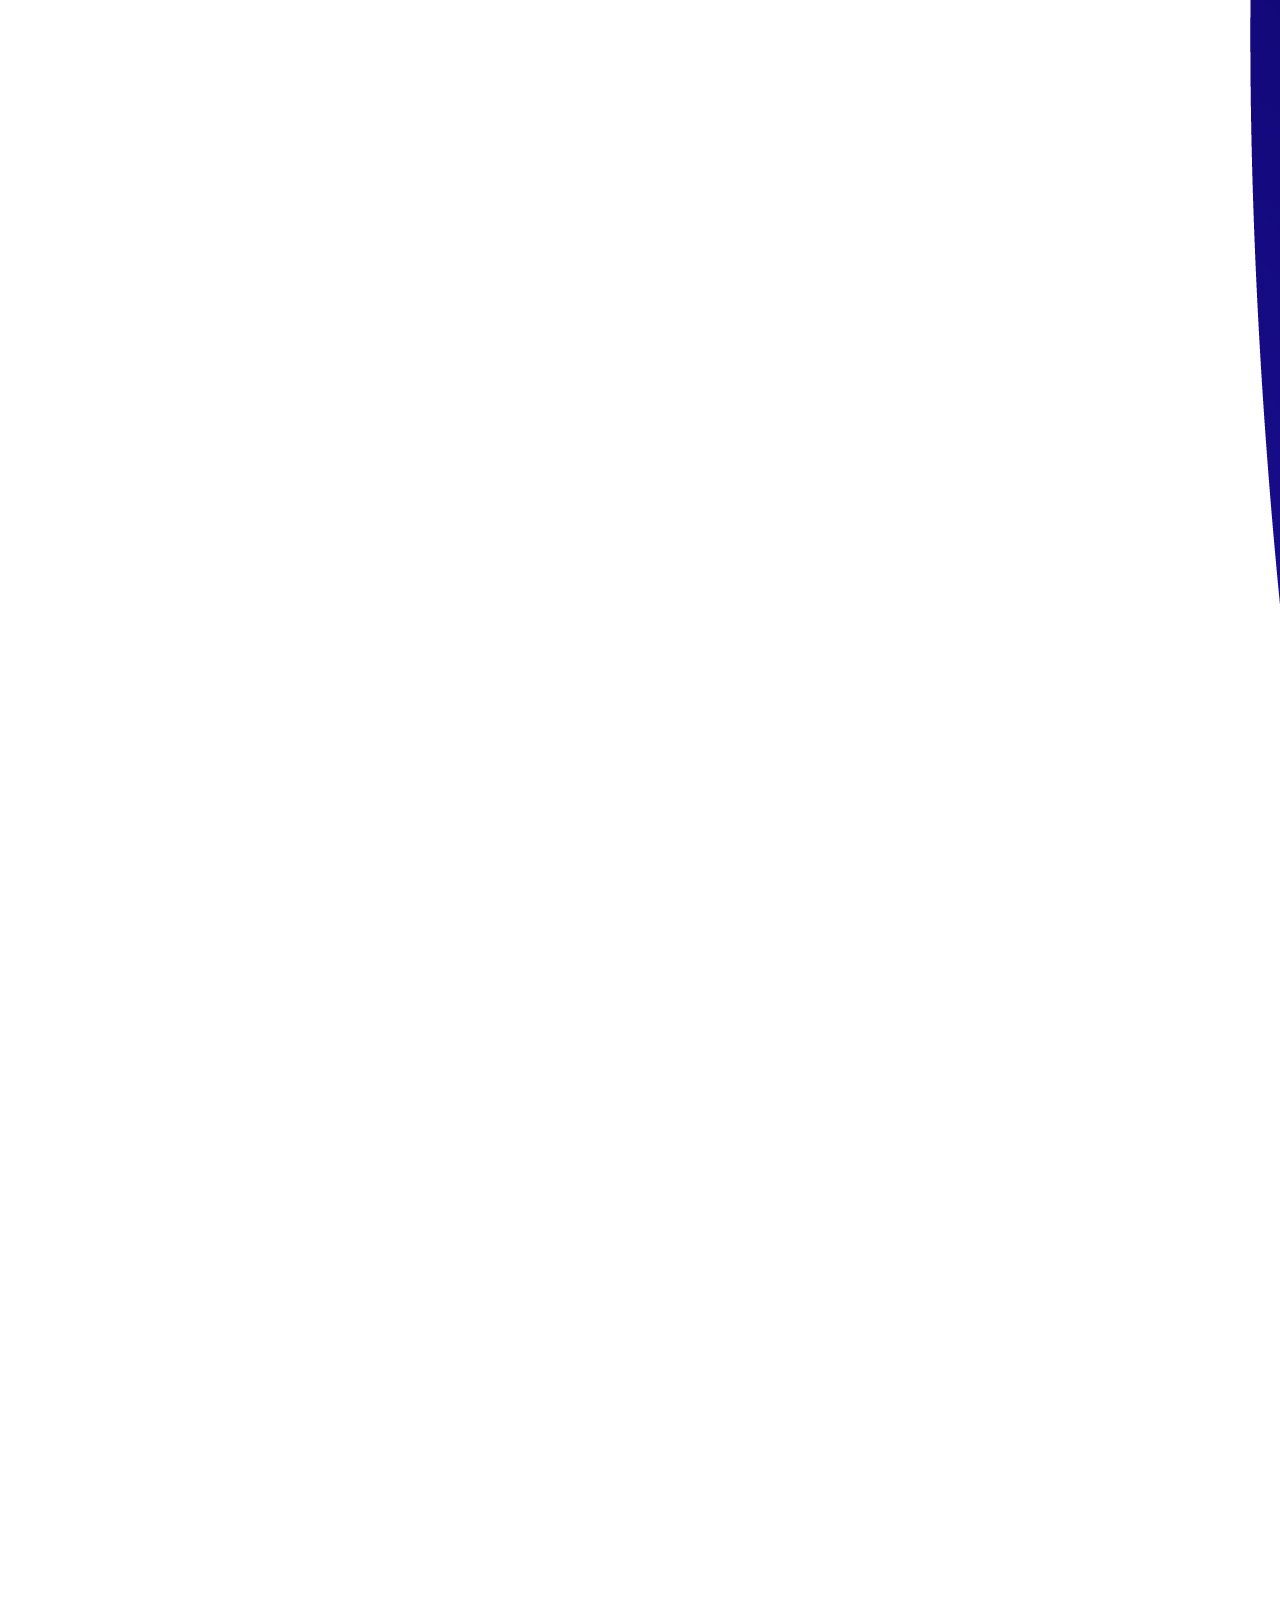
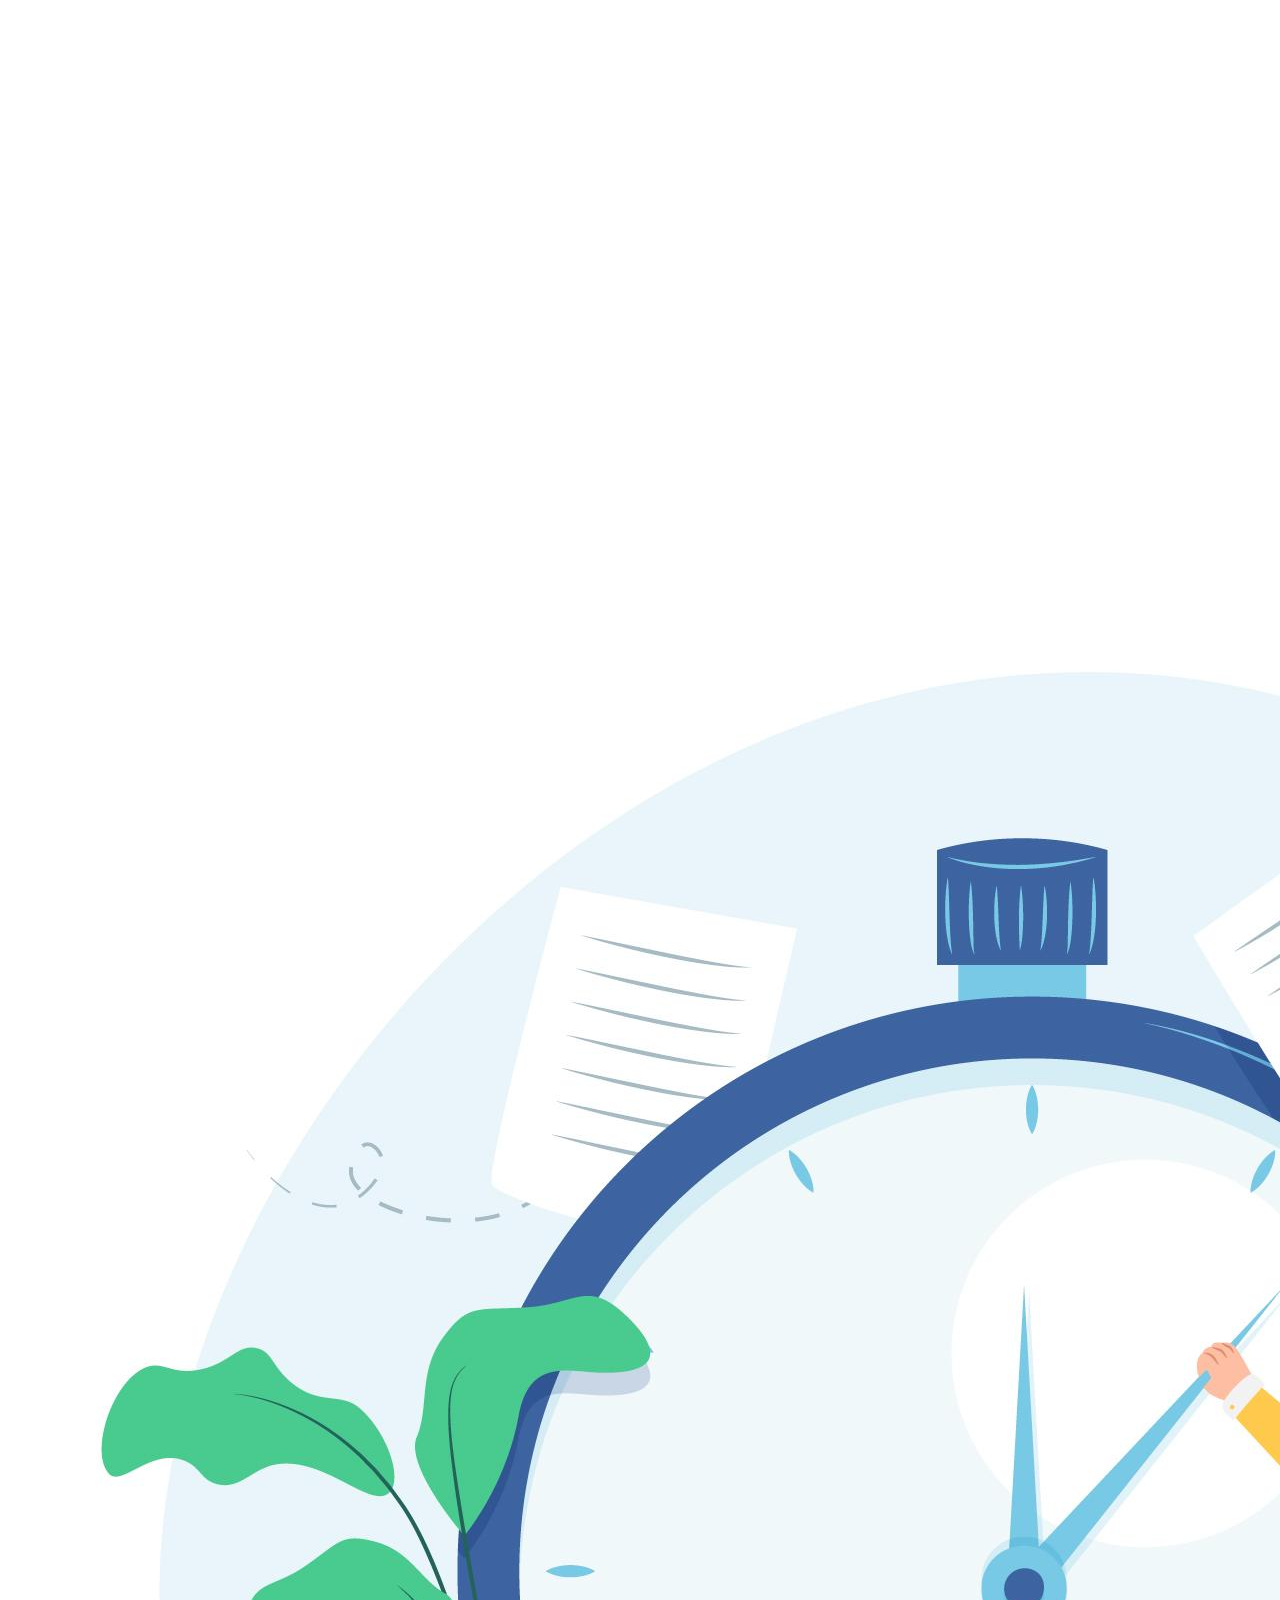
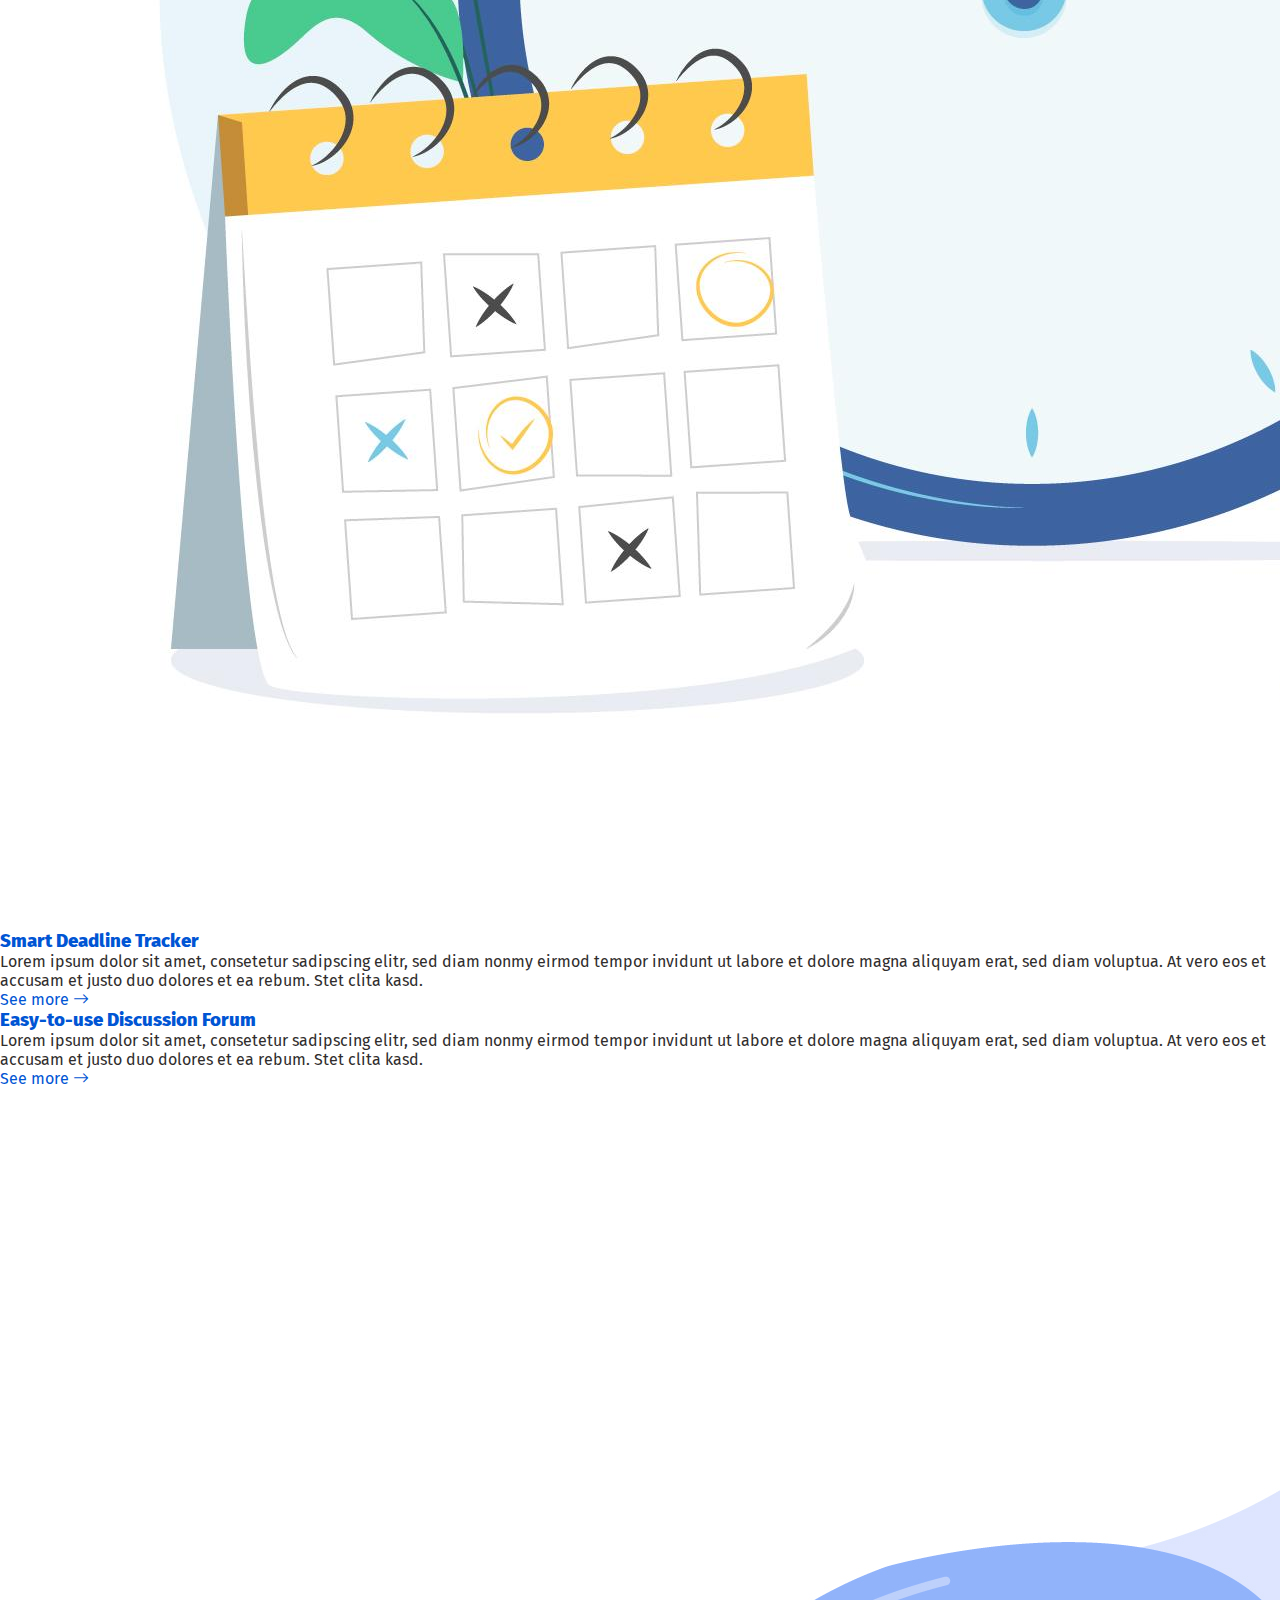
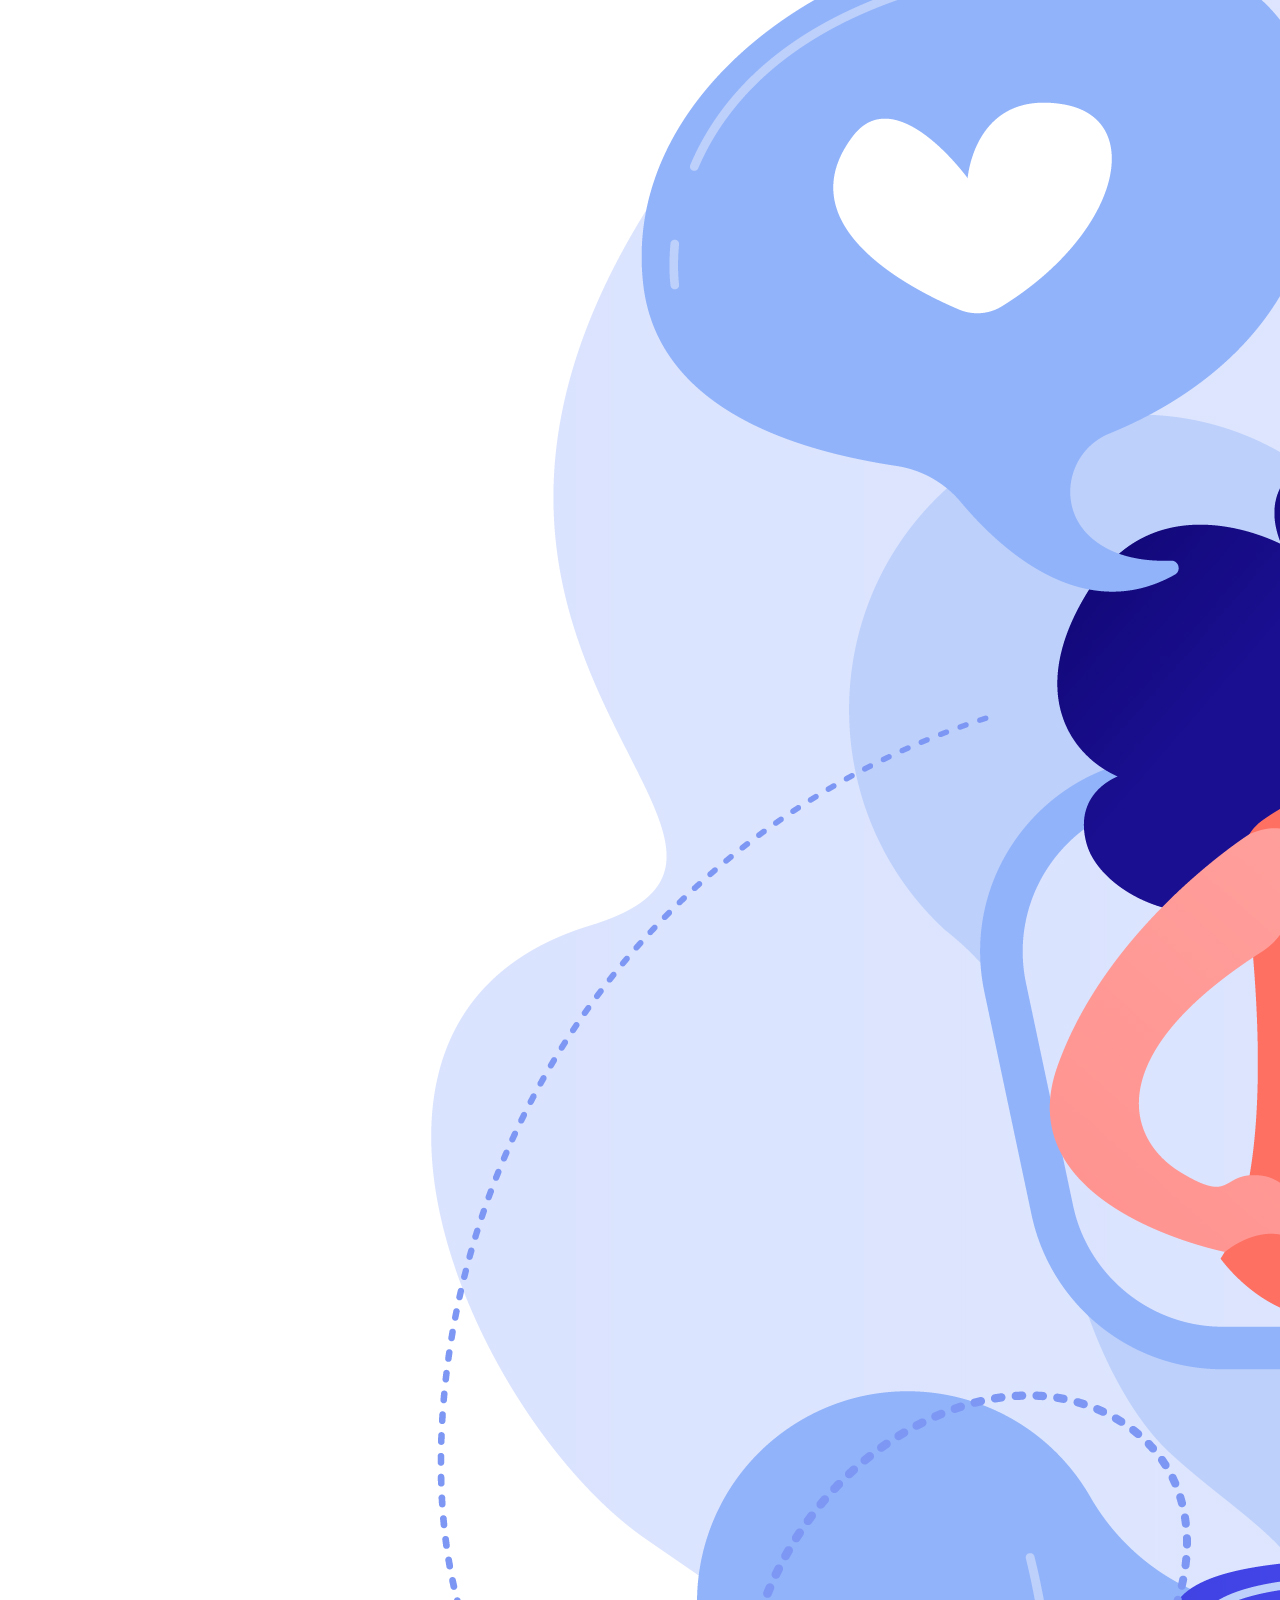
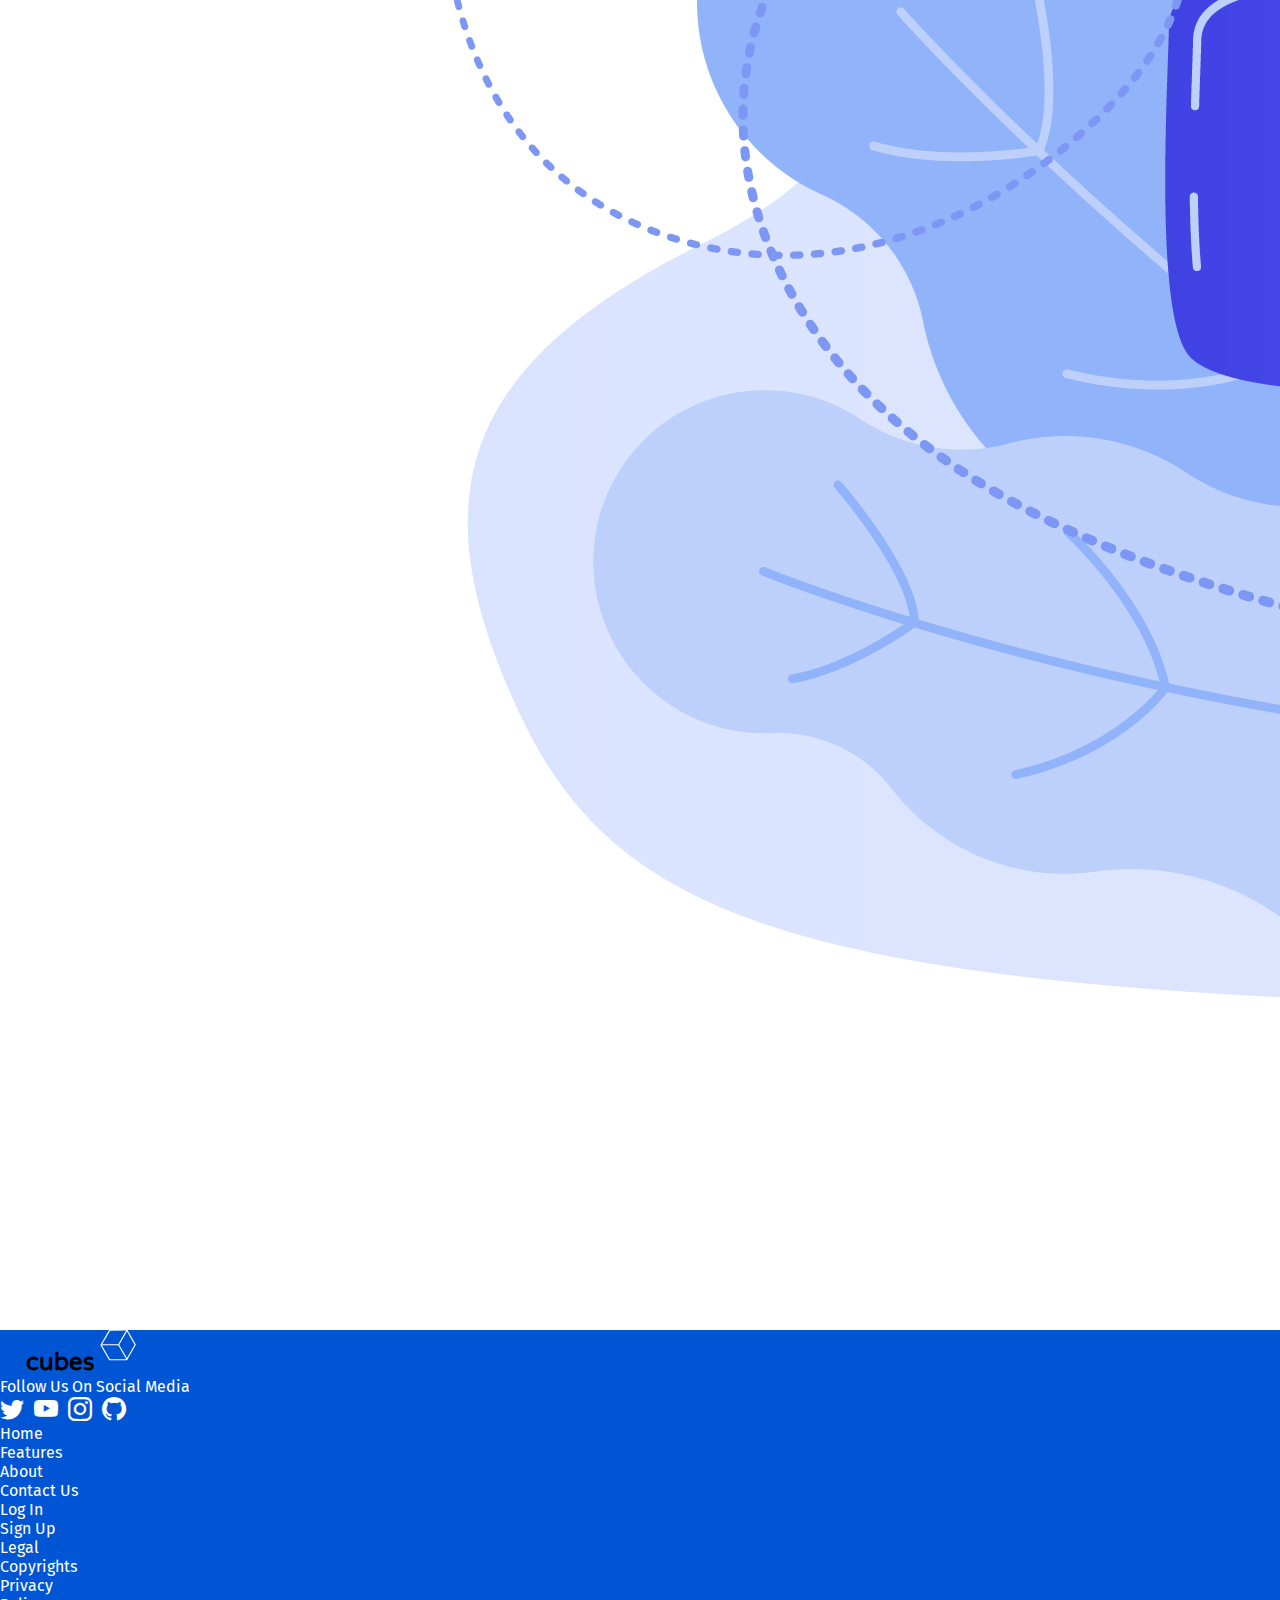
<file: services.html>
<!DOCTYPE html>
<html lang="en">

<head>
    <meta charset="UTF-8">
    <meta http-equiv="X-UA-Compatible" content="IE=edge">
    <meta name="viewport" content="width=device-width, initial-scale=1.0">
    <title>Incubes</title>
    <link rel="icon" type="image/x-icon" id="svg" href="assets/images/modcube.svg">
    <link href="https://cdn.jsdelivr.net/npm/bootstrap@5.1.3/dist/css/bootstrap.min.css" rel="stylesheet"
        integrity="sha384-1BmE4kWBq78iYhFldvKuhfTAU6auU8tT94WrHftjDbrCEXSU1oBoqyl2QvZ6jIW3" crossorigin="anonymous">
    
    <link rel="preconnect" href="https://fonts.googleapis.com">
<link rel="preconnect" href="https://fonts.gstatic.com" crossorigin>
<link href="https://fonts.googleapis.com/css2?family=Fira+Sans&family=Varela+Round&display=swap" rel="stylesheet">
<link rel="stylesheet" href="https://cdn.jsdelivr.net/npm/bootstrap-icons@1.3.0/font/bootstrap-icons.css">
<link rel="stylesheet" type="text/css" href="assets/css/style.css">

</head>

<body>
    <header>

     <!-----------------------Navbar--------------------------->

        <nav class="navbar navbar-expand-lg navbar-light pt-5 ">
        <div class="container">
          <a class="navbar-brand bold pe-3 typog" href="index.html"> <span class="blue-text">In</span>cubes <img src="assets/images/modcube.svg" alt="incubes"  class="d-inline-block align-text-top navslogo" id="svg"> </a>
          <button class="navbar-toggler" type="button" data-bs-toggle="collapse" data-bs-target="#navbarSupportedContent" aria-controls="navbarSupportedContent" aria-expanded="false" aria-label="Toggle navigation">
            <span class="navbar-toggler-icon"></span>
          </button>
          <div class="collapse navbar-collapse" id="navbarSupportedContent">
            <ul class="navbar-nav me-auto mb-2 mb-lg-0">
              <li class="nav-item">
                <a class="nav-link " aria-current="page" href="index.html">Home</a>
              </li>
              <li class="nav-item">
                <a class="nav-link" id="active" href="services.html">Services</a>
              </li>
              <li class="nav-item">
                <a class="nav-link" href="about.html">About</a>
              </li>
              <li class="nav-item">
                <a class="nav-link" href="contact.html">Contact Us</a>
              </li>
              
            </ul>

            <a href="log.html"><button type="button" class="btn btn-outline-primary btr me-3 px-4 py-2 my-shadow mb-2">Log In</button></a>
            <a href="log.html"><button type="button" class="btn btn-primary px-4 py-2 my-shadow mb-2">Sign Up</button></a>
           
          </div>
        </div>
      </nav>


    </header>

<main>
<!---------------------------What we offer----------------------------->


<section class="my-5">
    <div class="text-center">
        <h2 class="mt-5  text-capitalize blue-text bold">Services we offer</h2>
        <p class="container my-3  text-muted w-75 secondary-para ">Lorem ipsum dolor sit  consetetur sadipscing elitr, sed diam nonumy eirmod tempor invidunt ut labore et dolore magna aliquyam erat, sed diam</p>
        
    </div>

    <div class="container">
        <div class="row my-5">
            <div class="col-lg-6 col-md-6 col-12 col-xxl-6 text-center ">
                <figure>
                    <img src="assets/images/meet.jpg" alt="image" class= "img-fluid w-75">
                </figure>
            </div>
            <div
                class="col-lg-6 col-md-6 col-12 col-xxl-6 d-flex justify-content-center align-items-start flex-column">
                <h3 class="blue-text bold">Fast and Secure platform for  your meetings</h3>
                <p>
                    Lorem ipsum dolor sit amet, consetetur sadipscing elitr, sed diam nonmy eirmod tempor invidunt ut labore et dolore magna aliquyam erat, sed diam voluptua. At vero eos et accusam et justo duo dolores et ea rebum. Stet clita kasd.
                </p>
                <a href="log.html" class="blue-text">See more <i class="bi bi-arrow-right"></i></a>
            </div>
        </div>

        <div class="row my-5">
            
            <div
                class="col-lg-6 col-md-6 col-12 col-xxl-6 d-flex justify-content-center align-items-start flex-column">
                <h3 class="blue-text bold">AI based Focus Assistance for employees</h3>
                <p>
                    Lorem ipsum dolor sit amet, consetetur sadipscing elitr, sed diam nonmy eirmod tempor invidunt ut labore et dolore magna aliquyam erat, sed diam voluptua. At vero eos et accusam et justo duo dolores et ea rebum. Stet clita kasd.
                </p>
                <a href="log.html" class="blue-text ">See more <i class="bi bi-arrow-right"></i></a>
            </div>

            <div class="col-lg-6 col-md-6 col-12 col-xxl-6 text-center order-first order-md-1">
                <figure>
                    <img src="assets/images/focus.jpg" alt="image" class="img-fluid  w-75">
                </figure>
            </div>
        </div>


        <div class="row my-5">
            <div class="col-lg-6 col-md-6 col-12 col-xxl-6 text-center">
                <figure>
                    <img src="assets/images/tracker.jpg" alt="image" class="img-fluid  w-75">
                </figure>
            </div>
            <div
                class="col-lg-6 col-md-6 col-12 col-xxl-6 d-flex justify-content-center align-items-start flex-column">
                <h3 class="blue-text bold">Smart Deadline Tracker</h3>
                <p>
                    Lorem ipsum dolor sit amet, consetetur sadipscing elitr, sed diam nonmy eirmod tempor invidunt ut labore et dolore magna aliquyam erat, sed diam voluptua. At vero eos et accusam et justo duo dolores et ea rebum. Stet clita kasd.
                </p>
                <a href="log.html" class="blue-text">See more <i class="bi bi-arrow-right"></i></a>
            </div>
        </div>



        <div class="row my-5">
            
            <div
                class="col-lg-6 col-md-6 col-12 col-xxl-6 d-flex justify-content-center align-items-start flex-column">
                <h3 class="blue-text bold">Easy-to-use Discussion Forum</h3>
                <p>
                    Lorem ipsum dolor sit amet, consetetur sadipscing elitr, sed diam nonmy eirmod tempor invidunt ut labore et dolore magna aliquyam erat, sed diam voluptua. At vero eos et accusam et justo duo dolores et ea rebum. Stet clita kasd.
                </p>
                <a href="log.html" class="blue-text">See more <i class="bi bi-arrow-right"></i></a>
            </div>

            <div class="col-lg-6 col-md-6 col-12 col-xxl-6 text-center order-first order-md-1">
                <figure>
                    <img src="assets/images/discussion.jpg" alt="image" class="img-fluid  w-75">
                </figure>
            </div>
        </div>
    </div>


</section>




</main>
<!---------------------------footer-------------------------------------->

<footer class="p-5 ">
    <div class="container-fluid">



        <div class="container ">
            <div class="row gy-3 gx-4 my-5 d-flex justify-content-between">
                <div class="col-md-3  col-sm-5 col-10 col-xxl-2 text-start mb-5">
                    <a href="index.html">
                        <div>
                            <h2 class="blue-text head1 text-white typog">In</h2>
                            <h2 class="head1 typog">cubes </h2><img src="assets/images/modecubewhite.svg" alt="logo"
                                class="navslogo" id="svg">
                        </div>
                    </a>
                    <div class="">Follow Us On Social Media</div>
                    <div><i class="bi bi-twitter  "></i><i class="bi bi-youtube  "></i><i
                            class="bi bi-instagram  "></i><i class="bi bi-github  "></i></div>
                </div>



                <div class="col-md-2  col-sm-10 col-10 col-xxl-2 ">
                    <ul>
                        <li><a href="index.html">Home</a></li>
                        <li><a href="services.html">Features</a></li>
                        <li><a href="about.html">About</a></li>
                        <li><a href="contact.html">Contact Us</a></li>
                    </ul>
                </div>



                <div class="col-md-1 col-10  col-sm-10 col-xxl-2 ">
                    <ul>
                        <li><a href="log.html">Log In</a></li>
                        <li><a href="log.html">Sign Up</a></li>

                    </ul>
                </div>



                <div class="col-md-2 col-10 col-sm-10 col-xxl-2  ">
                    <ul>
                        <li>Legal</li>
                        <li>Copyrights</li>
                        <li>Privacy</li>
                        <li>Policy</li>
                    </ul>
                </div>

                <div class="col-md-4 col-5 col-xl-3 col-sm-5 col-xxl-2 ">
                    <div class="text-start  ps-2" id="news-form">
                        <p>Subscribe to our monthly newsletter</p>
                        <input type="text" class="form-control form-control-sm mb-3"
                            placeholder="Enter your E-mail" aria-label="First name" required>
                        <button type="button" class="btn btn-outline-light btn-sm btr">Subscribe</button>

                    </div>
                </div>




            </div>

            <div class="row">
                <div class="col-md-10 col-10 col-sm-10 col-xxl-10 mx-auto text-center ">&copy;Copyright</div>
            </div>
        </div>








    </div>

</footer>


    <!------------------------Scripts------------------------->

    
    <script src="https://cdn.jsdelivr.net/npm/@popperjs/core@2.10.2/dist/umd/popper.min.js"
        integrity="sha384-7+zCNj/IqJ95wo16oMtfsKbZ9ccEh31eOz1HGyDuCQ6wgnyJNSYdrPa03rtR1zdB"
        crossorigin="anonymous"></script>
    <script src="https://cdn.jsdelivr.net/npm/bootstrap@5.1.3/dist/js/bootstrap.min.js"
        integrity="sha384-QJHtvGhmr9XOIpI6YVutG+2QOK9T+ZnN4kzFN1RtK3zEFEIsxhlmWl5/YESvpZ13"
        crossorigin="anonymous"></script>



        <script type="text/javascript">
            
        </script>
</body>

</html>
</file>
<file: assets/css/style.css>
*{
    margin: 0;
    padding: 0;
    box-sizing: border-box;
    --primary-color:#0055D4;
    --secondary-color:rgb(110, 107, 107);
    --tertiary-color:rgb(48, 45, 45);
    --hcolor:black;
    --main_font:  'Fira Sans', sans-serif;;
    --sec_font: 'Varela Round', sans-serif;
}
a{
    text-decoration: none;
    color:inherit;
}
a:hover{
    color:inherit;
}
body{

    font-family:var(--main_font);
    color:var(--tertiary-color);
    
}
/* img{
    height: 100%;
    width:100%;
} */

ul{
    list-style-type:none;
}


#active{
    color:var(--primary-color);
    border-bottom: 3px solid var(--primary-color);
    padding-bottom: 2px;
    

    
}

.typog{
    font-family: var(--sec_font);
}

/************************Navbar*********************************/

.navbar{
    font-size:1.2rem;
}

.navbar-brand{
    font-size: 2rem;
}
#svg{
    
    transform: rotate(210deg) translateY(3px) translateX(5px);
    
      
}

.navslogo{
    height:40px;
    width:40px;
}

.incubelogo{
    height:60px;
}

.btn{
    border-radius: 2px;
}

/* .btr:hover{
    transition: reverse;
} */
.my-shadow{
    box-shadow:2px 2px 5px 0 rgba(0, 0, 0, 0.2);
}

/******************************intro**************************************/

.head1{
    display:inline;
    color:var(--hcolor);
    font-weight: 800;

}

.blue-text{
    color:var(--primary-color);
}

.secondary-para{
    
    letter-spacing: 2px;
    
    font-weight: 700;
}



/******************************Whta we offer**************************************/


.bold{
    font-weight:800;
}

.scaled{
    /* transform: scale(5); */
    font-size: 1.5rem;
}



.form-control{
    border-color: var(--primary-color);
    
}



/**********************testimonials**********************/

.group{
    max-width:250px
}
.grp-img{
    border-radius: 100%;
    height: 100px;
    width: 100px;
    /* -webkit-clip-path: circle(10% at 50% 10%); */
    transform: translateY(50px);
}
.blue-card{
    background: #1371eb;
    color:white;
    border-radius: 5px;
}
/*****************footer**************************/


footer div i{
    padding-right: 10px;
    font-size:1.5rem;
}

footer{
    background: var(--primary-color);
    color:white;
    
}



/***********************services************************/








/**********************about*******************************/
.my-card{
    max-width: 540px;
    border-radius: 10px;
    
    
}

.my-card img{
    border-radius:2%;
    
    
    
}

/* .img{
    height: 100%;
    width: 100%;
} */



/*************contact****************/
.contact i{
    padding-right:20px;
    font-size: 2.2rem;
}
.contact{
    border-right:3px var(--primary-color) solid ;
}
.map{
    width:inherit;
    height:450px;
}



/***********************log**********************/
.log-screen{
    border:3px var(--primary-color) solid;
    border-radius:10px;
    
} 

.backimg{
    background: rgba(255, 255, 255, 0.894) url("../images/log.jpg");
     
            background-repeat: no-repeat;
            background-size:cover; 
            align-self: center;
            
            background-blend-mode:lighten;
            
            
           
}



/****************************responsive****************************/


@media(max-width:1180){
   :root{
    font-size: 10px;
   }
    .head1{
        font-size: 10px;
    }
}

@media(max-width:1180){

}

@media(max-width:780px){

    #news-form p{
        text-align:Start;
        align-items:start;
        justify-content:start;
    }
    footer .container .row ul{
        padding: 0;
    }


    footer .container .row div div,
    footer .container .row div{
    padding: 0;
    
    }


    .container,.container-fluid{
        padding:20px;
    }

    .backimg{
        background-image: none;
    }

   .p-5{
        padding:10px !important;
    }

    .form-floating{
        font-size: 0.7rem !important;
    }
    
    

}

@media(max-width:767px){
    .contact{
        border-right:none ;
        border-bottom:3px var(--primary-color) solid ;
        margin-bottom: 50px;
        padding-bottom: 50px;
    }

}

@media(max-width:350px){
    .my-5{
        margin-top:10px !important;
        margin-bottom:10px !important;

    }

}
</file>
